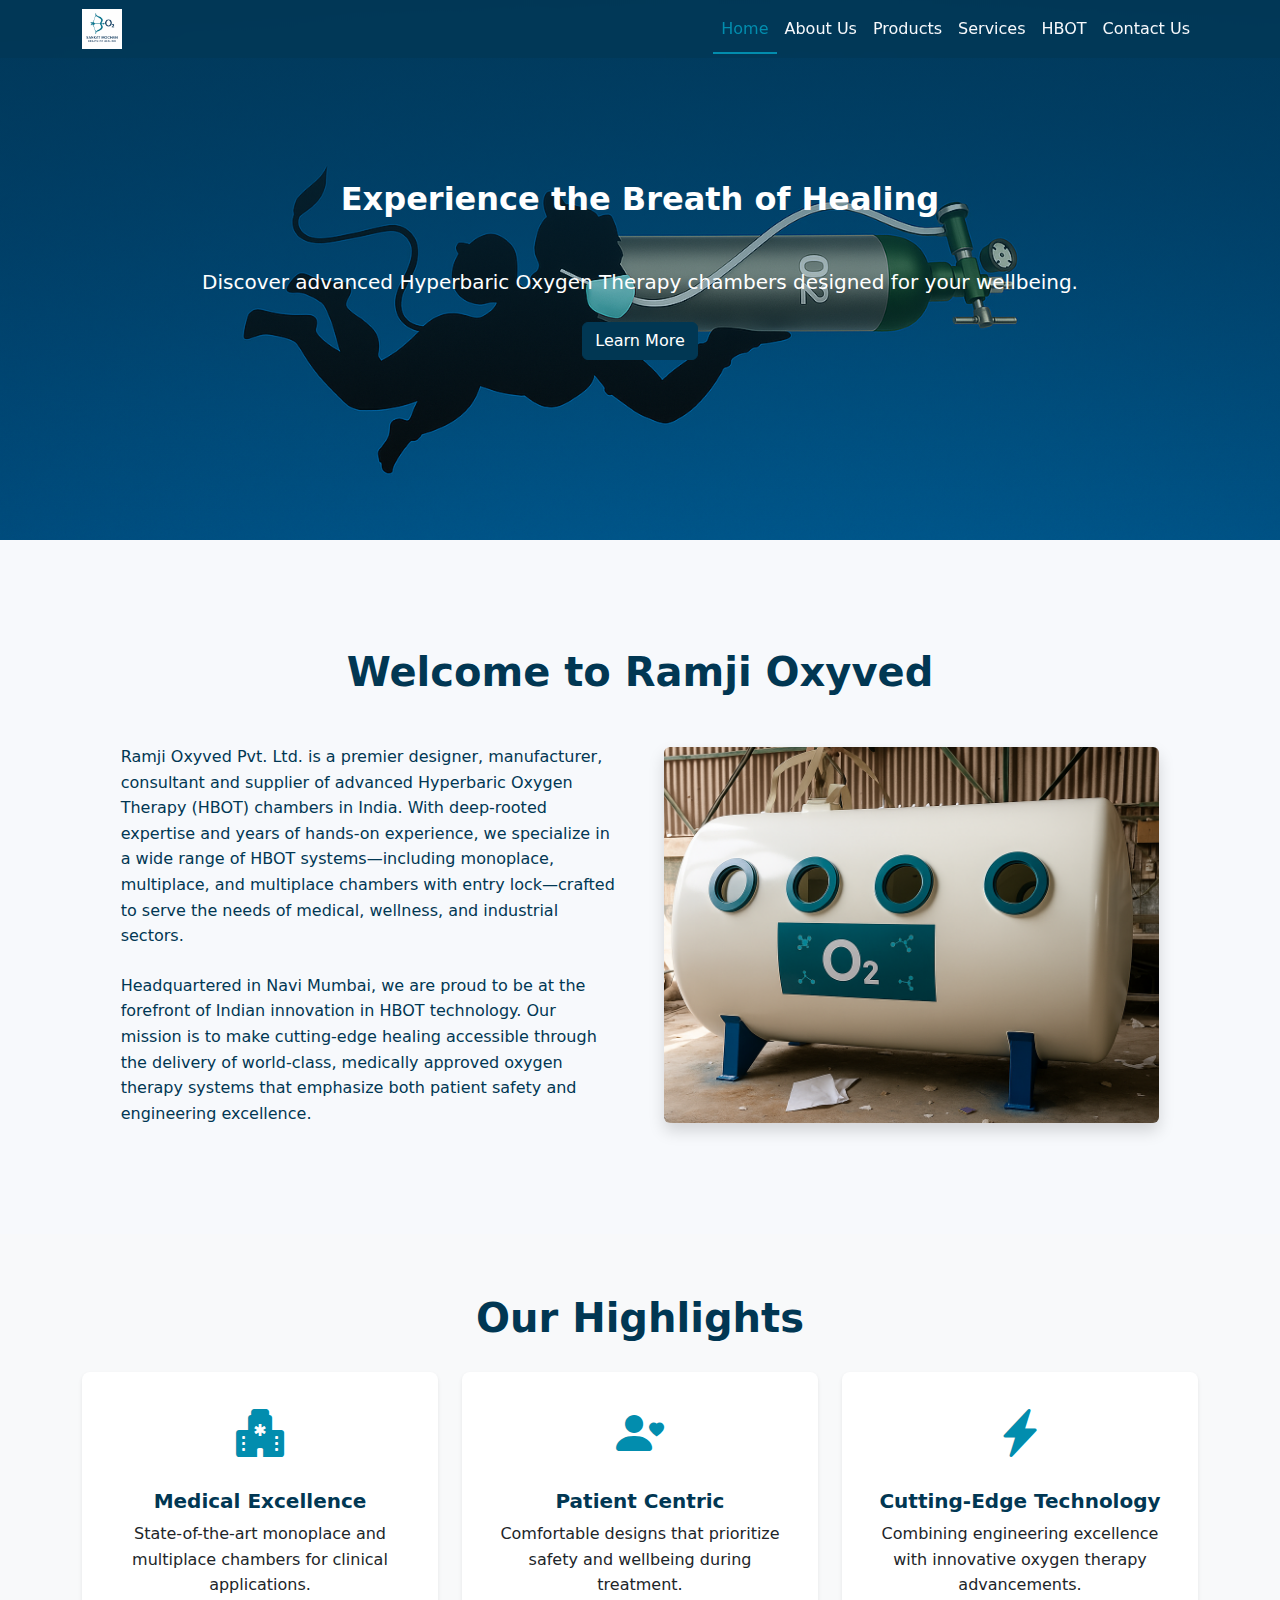
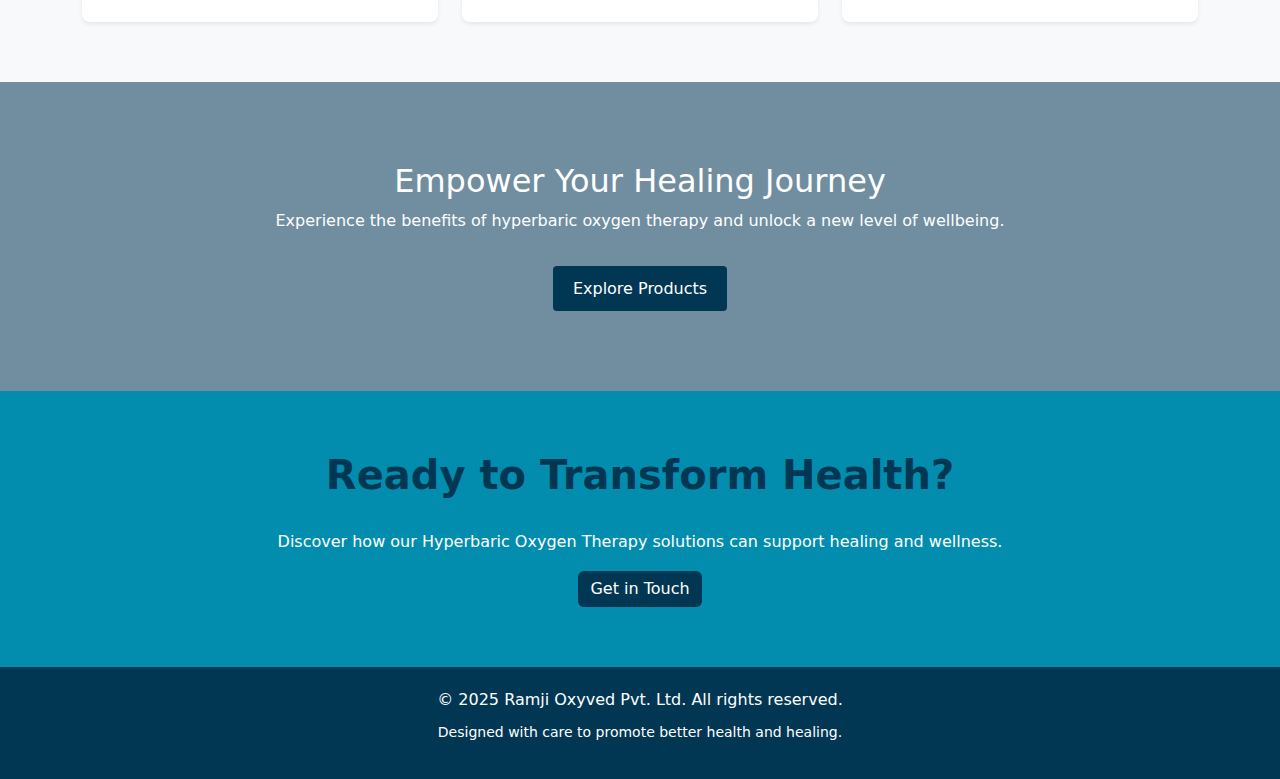
<file: index.html>
<!DOCTYPE html>
<html lang="en">
<head>
  <meta charset="UTF-8">
  <meta name="viewport" content="width=device-width, initial-scale=1.0">
  <meta name="description" content="Ramji Oxyved designs and supplies advanced Hyperbaric Oxygen Therapy chambers and solutions across India.">
  <meta http-equiv="X-UA-Compatible" content="IE=edge">
  <title>Ramji Oxyved | Home</title>
  <link rel="icon" type="image/png" href="images/logo.png">
  <!-- Bootstrap CSS -->
  <link href="https://cdn.jsdelivr.net/npm/bootstrap@5.3.2/dist/css/bootstrap.min.css" rel="stylesheet">
  <!-- Bootstrap Icons -->
  <link rel="stylesheet" href="https://cdn.jsdelivr.net/npm/bootstrap-icons@1.10.5/font/bootstrap-icons.css">
  <!-- Custom CSS -->
  <link rel="stylesheet" href="css/style.css">
</head>
<body>
  <!-- Navigation -->
  <nav class="navbar navbar-expand-lg navbar-dark navbar-custom fixed-top">
    <div class="container">
      <a class="navbar-brand" href="index.html">
        <img src="images/logo.png" alt="Ramji Oxyved Logo" width="1024" height="1024">
      </a>
      <button class="navbar-toggler" type="button" data-bs-toggle="collapse" data-bs-target="#navbarNav" aria-controls="navbarNav" aria-expanded="false" aria-label="Toggle navigation">
        <span class="navbar-toggler-icon"></span>
      </button>
      <div class="collapse navbar-collapse" id="navbarNav">
        <ul class="navbar-nav ms-auto">
          <li class="nav-item"><a class="nav-link active" aria-current="page" href="index.html">Home</a></li>
          <li class="nav-item"><a class="nav-link" href="about.html">About Us</a></li>
          <li class="nav-item"><a class="nav-link" href="products.html">Products</a></li>
          <li class="nav-item"><a class="nav-link" href="services.html">Services</a></li>
          <li class="nav-item"><a class="nav-link" href="hbot.html">HBOT</a></li>
          <li class="nav-item"><a class="nav-link" href="contact.php">Contact Us</a></li>
        </ul>
      </div>
    </div>
  </nav>

  <!-- Header Section -->
  <header class="page-banner" style="background-image:url('images/homepage_banner.png'); --banner-offset:0; --banner-height:60vh;">
    <div class="header-content">
      <h2 class="mb-5"><b>Experience the Breath of Healing</b></h2>
      <p>Discover advanced Hyperbaric Oxygen Therapy chambers designed for your wellbeing.</p>
      <a href="hbot.html" class="btn btn-primary">Learn More</a>
    </div>
  </header>

  <!-- About Section -->
  <section class="section" id="about">
    <div class="container-fluid py-5">
      <h2 class="section-title text-center mb-5">Welcome to Ramji Oxyved</h2>
      <div class="row justify-content-center align-items-center g-5">
        <div class="col-lg-5 d-flex flex-column justify-content-center h-100">
          <p class="mb-4">
            Ramji Oxyved Pvt. Ltd. is a premier designer, manufacturer, consultant and supplier of advanced Hyperbaric Oxygen Therapy (HBOT) chambers in India. With deep-rooted expertise and years of hands-on experience, we specialize in a wide range of HBOT systems—including monoplace, multiplace, and multiplace chambers with entry lock—crafted to serve the needs of medical, wellness, and industrial sectors.
          </p>
          <p class="mb-0">
            Headquartered in Navi Mumbai, we are proud to be at the forefront of Indian innovation in HBOT technology. Our mission is to make cutting-edge healing accessible through the delivery of world-class, medically approved oxygen therapy systems that emphasize both patient safety and engineering excellence.
          </p>
        </div>
        <div class="col-lg-5 d-flex justify-content-center align-items-center">
          <img src="images/product/product1.png" class="img-fluid rounded shadow" alt="HBOT chamber interior" style="max-width: 100%; height: auto;" width="1024" height="1024">
        </div>
      </div>
    </div>
  </section>

  <!-- Highlights Section -->
  <section class="section bg-light" id="highlights">
    <div class="container">
      <h2 class="section-title">Our Highlights</h2>
      <div class="row g-4">
        <div class="col-md-4">
          <div class="card card-custom h-100">
            <div class="card-body text-center">
              <i class="bi bi-hospital-fill" style="font-size: 3rem; color: var(--primary-color);"></i>
              <h5 class="mt-3">Medical Excellence</h5>
              <p class="mb-0">State-of-the-art monoplace and multiplace chambers for clinical applications.</p>
            </div>
          </div>
        </div>
        <div class="col-md-4">
          <div class="card card-custom h-100">
            <div class="card-body text-center">
              <i class="bi bi-person-heart" style="font-size: 3rem; color: var(--primary-color);"></i>
              <h5 class="mt-3">Patient Centric</h5>
              <p class="mb-0">Comfortable designs that prioritize safety and wellbeing during treatment.</p>
            </div>
          </div>
        </div>
        <div class="col-md-4">
          <div class="card card-custom h-100">
            <div class="card-body text-center">
              <i class="bi bi-lightning-charge-fill" style="font-size: 3rem; color: var(--primary-color);"></i>
              <h5 class="mt-3">Cutting-Edge Technology</h5>
              <p class="mb-0">Combining engineering excellence with innovative oxygen therapy advancements.</p>
            </div>
          </div>
        </div>
      </div>
    </div>
  </section>

  <!-- Parallax Callout Section -->
  <section class="parallax-section">
    <div class="parallax-content">
      <h2>Empower Your Healing Journey</h2>
      <p>Experience the benefits of hyperbaric oxygen therapy and unlock a new level of wellbeing.</p>
      <a href="products.html" class="button-theme mt-3">Explore Products</a>
    </div>
  </section>

  <!-- Call To Action Section -->
  <section class="cta-section text-center">
    <div class="container">
      <h2 class="section-title">Ready to Transform Health?</h2>
      <p>Discover how our Hyperbaric Oxygen Therapy solutions can support healing and wellness.</p>
      <a href="contact.php" class="btn btn-primary">Get in Touch</a>
    </div>
  </section>

  <!-- Footer -->
  <footer class="footer">
    <div class="container">
      <p class="mb-2">&copy; 2025 Ramji Oxyved Pvt. Ltd. All rights reserved.</p>
      <p class="small">Designed with care to promote better health and healing.</p>
    </div>
  </footer>

  <!-- Bootstrap JS -->
  <script src="https://cdn.jsdelivr.net/npm/bootstrap@5.3.2/dist/js/bootstrap.bundle.min.js"></script>
  <!-- Custom JS -->
  <script src="js/script.js"></script>
</body>
</html>
</file>
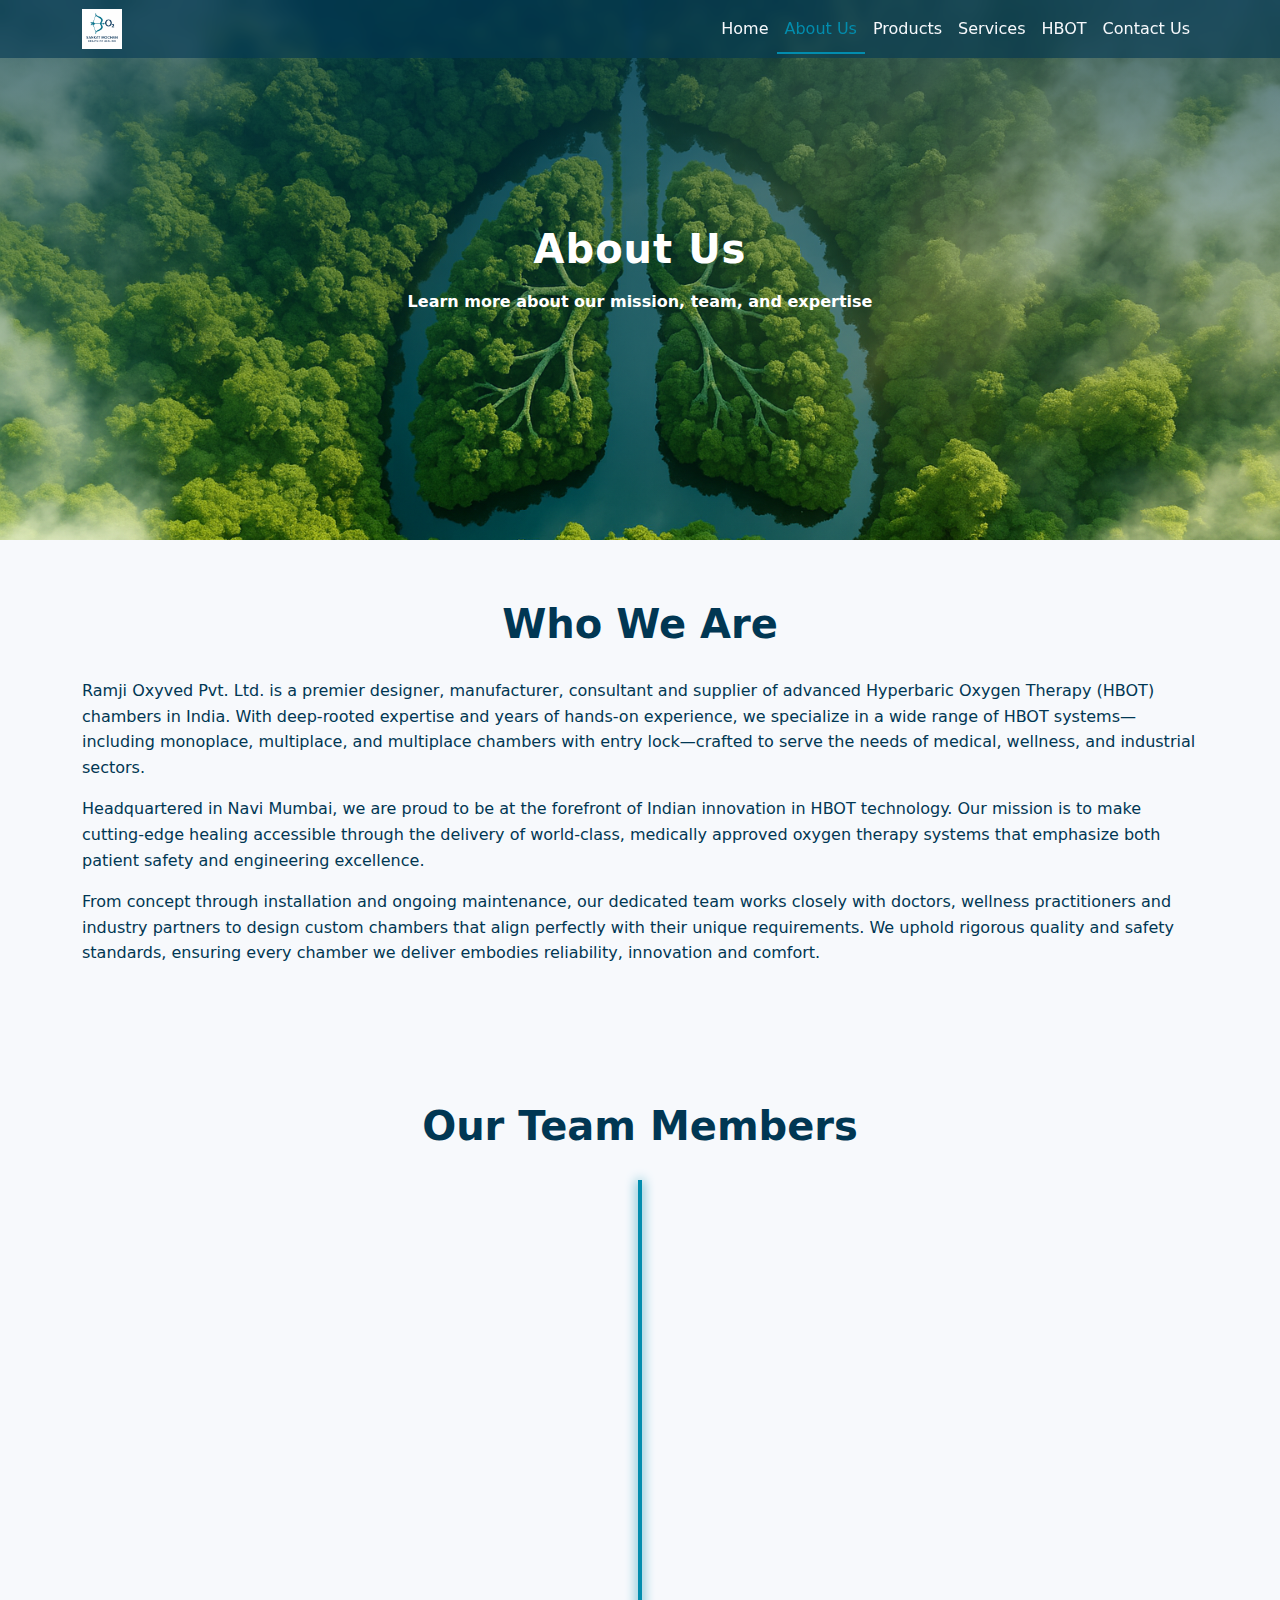
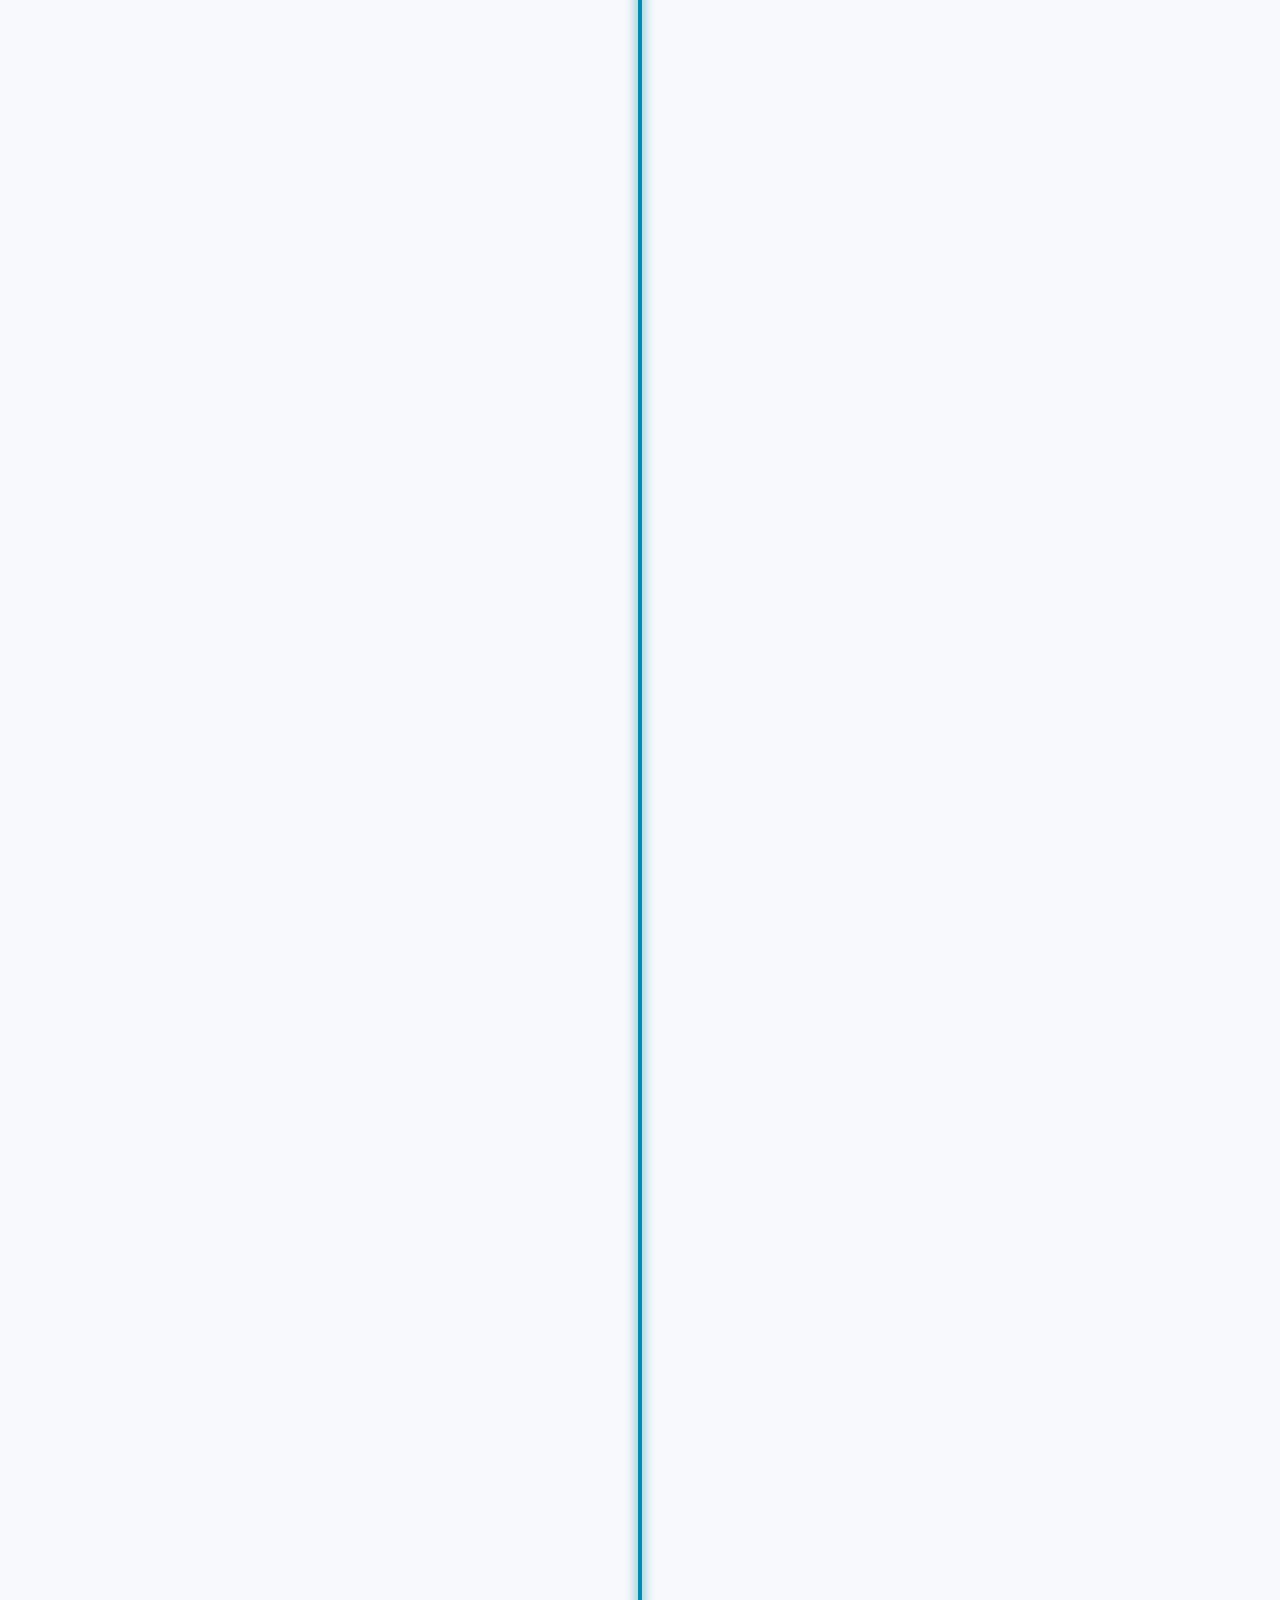
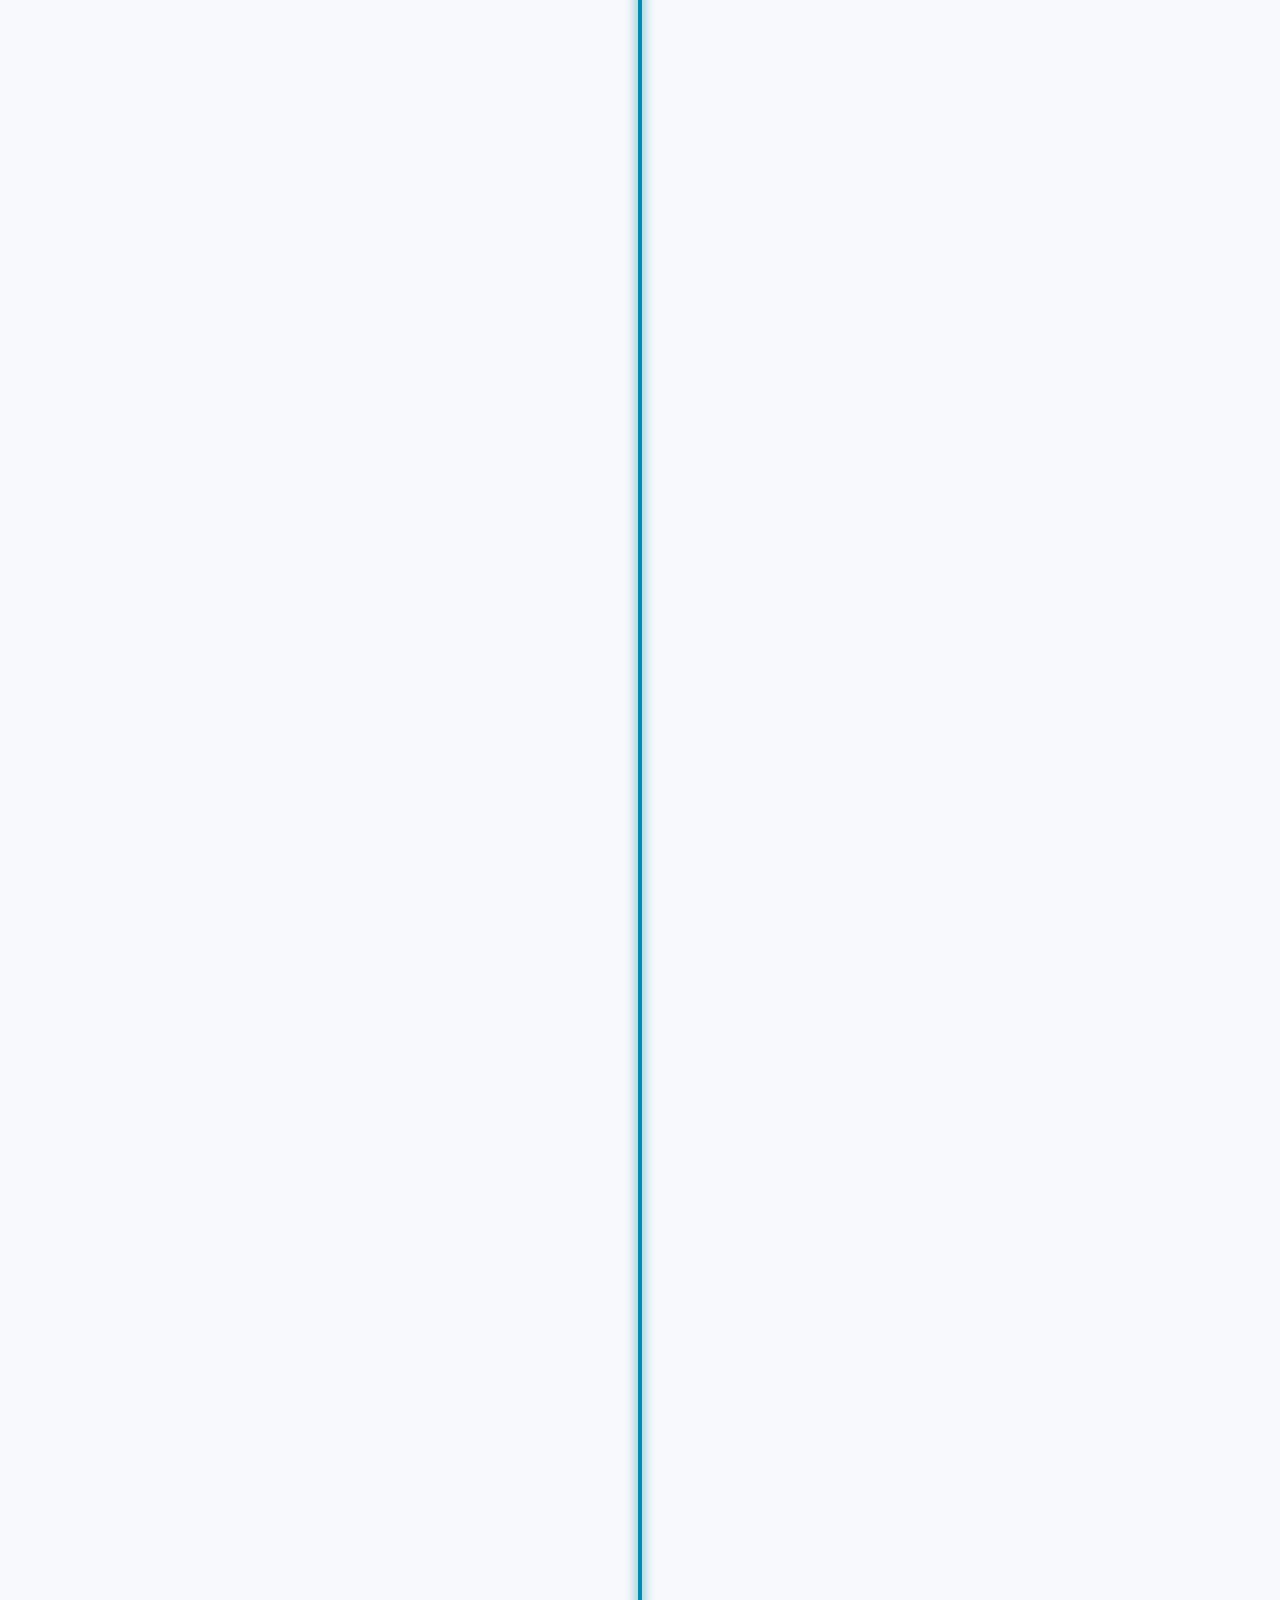
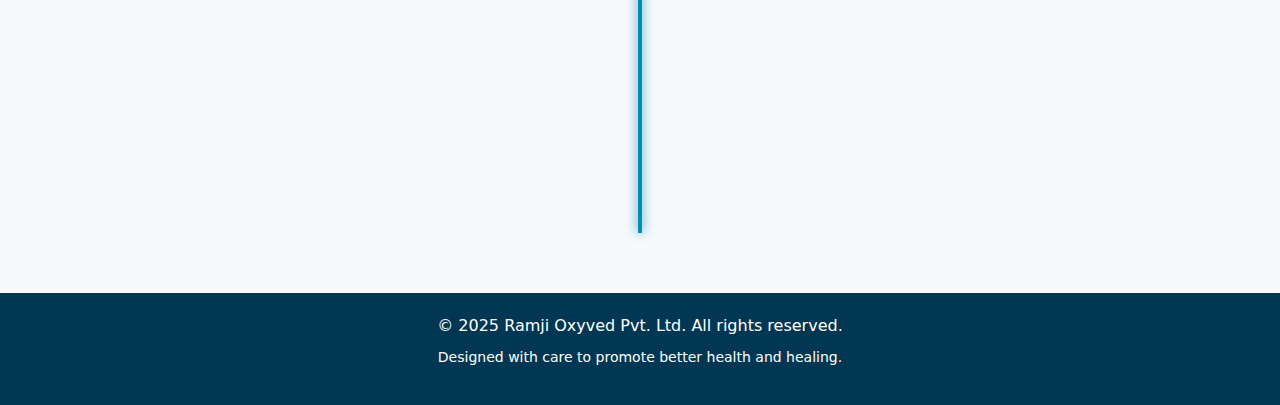
<file: about.html>
<!DOCTYPE html>
<html lang="en">
<head>
  <meta charset="UTF-8">
  <meta name="viewport" content="width=device-width, initial-scale=1.0">
  <meta name="description" content="Learn about Ramji Oxyved's mission, expertise, and the team delivering advanced Hyperbaric Oxygen Therapy chamber solutions in India.">
  <title>About Us | Ramji Oxyved</title>
  <link rel="icon" type="image/png" href="images/logo.png">
  <!-- Bootstrap CSS -->
  <link href="https://cdn.jsdelivr.net/npm/bootstrap@5.3.2/dist/css/bootstrap.min.css" rel="stylesheet">
  <!-- Bootstrap Icons -->
  <link rel="stylesheet" href="https://cdn.jsdelivr.net/npm/bootstrap-icons@1.10.5/font/bootstrap-icons.css">
  <!-- Custom CSS -->
  <link rel="stylesheet" href="css/style.css">
</head>
<body>
  <!-- Navigation -->
  <nav class="navbar navbar-expand-lg navbar-dark navbar-custom fixed-top">
    <div class="container">
      <a class="navbar-brand" href="index.html">
        <img src="images/logo.png" alt="Ramji Oxyved Logo" width="1024" height="1024">
      </a>
      <button class="navbar-toggler" type="button" data-bs-toggle="collapse" data-bs-target="#navbarNav" aria-controls="navbarNav" aria-expanded="false" aria-label="Toggle navigation">
        <span class="navbar-toggler-icon"></span>
      </button>
      <div class="collapse navbar-collapse" id="navbarNav">
        <ul class="navbar-nav ms-auto">
          <li class="nav-item"><a class="nav-link" href="index.html">Home</a></li>
          <li class="nav-item"><a class="nav-link active" aria-current="page" href="about.html">About Us</a></li>
          <li class="nav-item"><a class="nav-link" href="products.html">Products</a></li>
          <li class="nav-item"><a class="nav-link" href="services.html">Services</a></li>
          <li class="nav-item"><a class="nav-link" href="hbot.html">HBOT</a></li>
          <li class="nav-item"><a class="nav-link" href="contact.php">Contact Us</a></li>
        </ul>
      </div>
    </div>
  </nav>

  <!-- Page Header -->
  <section class="page-banner" style="background-image:url('images/about-banner.png'); --banner-height:60vh; --banner-offset:0;">
    <div class="header-content">
      <h1 class="fw-bold" style="font-size:2.5rem; letter-spacing:1px;">About Us</h1>
      <span class="fw-bold" style="font-size:1rem; margin-top:0.5rem;">Learn more about our mission, team, and expertise</span>
    </div>
  </section>


  <!-- About Content -->
  <section class="section" id="about-content">
    <div class="container">
      <div class="row">
        <div class="col-md-12">
          <h2 class="section-title">Who We Are</h2>
          <p>
            Ramji Oxyved Pvt. Ltd. is a premier designer, manufacturer, consultant and supplier of advanced Hyperbaric Oxygen Therapy (HBOT) chambers in India. With deep-rooted expertise and years of hands-on experience, we specialize in a wide range of HBOT systems—including monoplace, multiplace, and multiplace chambers with entry lock—crafted to serve the needs of medical, wellness, and industrial sectors.
          </p>
          <p>
            Headquartered in Navi Mumbai, we are proud to be at the forefront of Indian innovation in HBOT technology. Our mission is to make cutting-edge healing accessible through the delivery of world-class, medically approved oxygen therapy systems that emphasize both patient safety and engineering excellence.
          </p>
          <p>
            From concept through installation and ongoing maintenance, our dedicated team works closely with doctors, wellness practitioners and industry partners to design custom chambers that align perfectly with their unique requirements. We uphold rigorous quality and safety standards, ensuring every chamber we deliver embodies reliability, innovation and comfort.
          </p>
        </div>
      </div>
    </div>
  </section>

  <!-- Team Section -->
  <section class="section" id="team">
    <div class="container">
      <h2 class="section-title">Our Team Members</h2>
      <div class="timeline">
        <div class="timeline-item">
          <div class="timeline-card">
            <div class="w-100 d-flex justify-content-center">
              <img src="images/ram_suhag.png" alt="Mr. Ram Suhag" width="140" height="140">
            </div>
            <div class="pt-2 pb-1 px-2 text-center">
              <h5 class="fw-bold mb-1" style="color:var(--secondary-color);">Mr. Ram Suhag</h5>
          <div class="mb-1"><span class="badge px-2 py-1" style="background: linear-gradient(90deg, #028dae 60%, #013753 100%); color: #fff; font-weight: 600; font-size: 0.85rem; border-radius: 14px; box-shadow: 0 2px 8px rgba(2,141,174,0.10); letter-spacing: 0.5px;">CEO</span></div>
              <small class="text-muted d-block mb-2" style="font-size:0.95rem;">(Rtd. Indian Navy, Exp – 35 years)</small>
              <p class="small mb-0" style="background:rgba(2,141,174,0.07); border-radius:6px; padding:0.5rem; color:#013753;">With 35 years of distinguished service in the Indian Navy as a Deep-Sea Diver Instructor, he brings deep expertise in operating and managing deep diving chambers and medical-grade HBOT systems. He is responsible for project execution, strategic planning, and effective communication with stakeholders. His vision is to revolutionize healthcare by advancing the use of HBOT technology.</p>
            </div>
          </div>
        </div>
        <div class="timeline-item">
          <div class="timeline-card">
            <div class="w-100 d-flex justify-content-center">
              <img src="images/mukesh_gupta.png" alt="Mr. Mukesh Gupta" width="140" height="140">
            </div>
            <div class="pt-2 pb-1 px-2 text-center">
              <h5 class="fw-bold mb-1" style="color:var(--secondary-color);">Mr. Mukesh Gupta</h5>
        <div class="mb-1"><span class="badge px-2 py-1" style="background: linear-gradient(90deg, #028dae 60%, #013753 100%); color: #fff; font-weight: 600; font-size: 0.85rem; border-radius: 14px; box-shadow: 0 2px 8px rgba(2,141,174,0.10); letter-spacing: 0.5px;">Managing Director</span></div>
              <small class="text-muted d-block mb-2" style="font-size:0.95rem;">(Manufacturers Association, Ex-Counsellors of MSMED ACT, Exp – 45 years)</small>
              <p class="small mb-0" style="background:rgba(2,141,174,0.07); border-radius:6px; padding:0.5rem; color:#013753;">He has 45 years of experience. He leads the manufacturing of HBOT chambers, overseeing fabrication, assembly, and quality control to ensure each unit meets medical-grade standards.</p>
            </div>
          </div>
        </div>
        <div class="timeline-item">
          <div class="timeline-card">
            <div class="w-100 d-flex justify-content-center">
              <img src="images/jk_pathak.png" alt="Wg Cdr J K Pathak (Retd)" width="140" height="140">
            </div>
            <div class="pt-2 pb-1 px-2 text-center">
              <h5 class="fw-bold mb-1" style="color:var(--secondary-color);">Wg Cdr J K Pathak (Retd)</h5>
        <div class="mb-1"><span class="badge px-2 py-1" style="background: linear-gradient(90deg, #028dae 60%, #013753 100%); color: #fff; font-weight: 600; font-size: 0.85rem; border-radius: 14px; box-shadow: 0 2px 8px rgba(2,141,174,0.10); letter-spacing: 0.5px;">Director – Marketing</span></div>
              <small class="text-muted d-block mb-2" style="font-size:0.95rem;">(Exp-30 years)</small>
              <p class="small mb-0" style="background:rgba(2,141,174,0.07); border-radius:6px; padding:0.5rem; color:#013753;">He has 30 years of experience in Air operations and corporate affairs. He looks after business development, marketing and sales.</p>
            </div>
          </div>
        </div>
        <div class="timeline-item">
          <div class="timeline-card">
            <div class="w-100 d-flex justify-content-center">
              <img src="images/vandana_suhag.png" alt="Ms. Vandana Suhag" width="140" height="140">
            </div>
            <div class="pt-2 pb-1 px-2 text-center">
              <h5 class="fw-bold mb-1" style="color:var(--secondary-color);">Ms. Vandana Suhag</h5>
        <div class="mb-1"><span class="badge bg-primary" style="background: linear-gradient(90deg, #028dae 60%, #013753 100%); color: #fff; font-weight: 600; font-size: 0.85rem; border-radius: 14px; box-shadow: 0 2px 8px rgba(2,141,174,0.10); letter-spacing: 0.5px;">Director</span></div>
              <small class="text-muted d-block mb-2" style="font-size:0.95rem;">(Administrator, Exp-10 years)</small>
              <p class="small mb-0" style="background:rgba(2,141,174,0.07); border-radius:6px; padding:0.5rem; color:#013753;">She has 10 years of experience in administration, managing documentation, compliance, and internal coordination. She ensures smooth daily operations and efficient workflow across departments. Her expertise supports seamless organizational functioning and regulatory alignment.</p>
            </div>
          </div>
        </div>
        <div class="timeline-item">
          <div class="timeline-card">
            <div class="w-100 d-flex justify-content-center">
              <img src="images/hitesh_gupta.png" alt="Mr. Hitesh Gupta" width="140" height="140">
            </div>
            <div class="pt-2 pb-1 px-2 text-center">
              <h5 class="fw-bold mb-1" style="color:var(--secondary-color);">Mr. Hitesh Gupta</h5>
        <div class="mb-1"><span class="badge px-2 py-1" style="background: linear-gradient(90deg, #028dae 60%, #013753 100%); color: #fff; font-weight: 600; font-size: 0.85rem; border-radius: 14px; box-shadow: 0 2px 8px rgba(2,141,174,0.10); letter-spacing: 0.5px;">Director</span></div>
              <small class="text-muted d-block mb-2" style="font-size:0.95rem;">(Exp-10 years)</small>
              <p class="small mb-0" style="background:rgba(2,141,174,0.07); border-radius:6px; padding:0.5rem; color:#013753;">He has 10 years of experience and oversees day-to-day operations, internal coordination, and administrative processes to ensure smooth and efficient functioning across all departments.</p>
            </div>
          </div>
        </div>
        <div class="timeline-item">
          <div class="timeline-card">
            <div class="w-100 d-flex justify-content-center">
              <img src="images/ram_prakash.png" alt="Mr. Ram Prakash" width="140" height="140">
            </div>
            <div class="pt-2 pb-1 px-2 text-center">
              <h5 class="fw-bold mb-1" style="color:var(--secondary-color);">Mr. Ram Prakash</h5>
        <div class="mb-1"><span class="badge bg-primary" style="background: linear-gradient(90deg, #028dae 60%, #013753 100%); color: #fff; font-weight: 600; font-size: 0.85rem; border-radius: 14px; box-shadow: 0 2px 8px rgba(2,141,174,0.10); letter-spacing: 0.5px;">Technical Director</span></div>
              <small class="text-muted d-block mb-2" style="font-size:0.95rem;">(Exp-12 years)</small>
              <p class="small mb-0" style="background:rgba(2,141,174,0.07); border-radius:6px; padding:0.5rem; color:#013753;">He brings over 12 years of experience and leads the technical operations, innovation initiatives, and system design of our HBOT chambers—ensuring that every unit meets the highest standards of engineering precision, safety, and industry compliance.</p>
            </div>
          </div>
        </div>
        <div class="timeline-item">
          <div class="timeline-card">
            <div class="w-100 d-flex justify-content-center">
              <img src="images/nitesh_gupta.png" alt="Mr. Nitesh Gupta" width="140" height="140">
            </div>
            <div class="pt-2 pb-1 px-2 text-center">
              <h5 class="fw-bold mb-1" style="color:var(--secondary-color);">Mr. Nitesh Gupta</h5>
        <div class="mb-1"><span class="badge px-2 py-1" style="background: linear-gradient(90deg, #028dae 60%, #013753 100%); color: #fff; font-weight: 600; font-size: 0.85rem; border-radius: 14px; box-shadow: 0 2px 8px rgba(2,141,174,0.10); letter-spacing: 0.5px;">Technical Director</span></div>
              <small class="text-muted d-block mb-2" style="font-size:0.95rem;">(Exp-12 years)</small>
              <p class="small mb-0" style="background:rgba(2,141,174,0.07); border-radius:6px; padding:0.5rem; color:#013753;">He has 12 years of experience in engineering and technical operations. As Technical Director, he oversees projects and ensures all documentation is accurate and compliant. This ensures smooth operations and adherence to industry standards.</p>
            </div>
          </div>
        </div>
        <div class="timeline-item">
          <div class="timeline-card">
            <div class="w-100 d-flex justify-content-center">
              <img src="images/supriya_suhag.png" alt="Mrs. Supriya Suhag" width="140" height="140">
            </div>
            <div class="pt-2 pb-1 px-2 text-center">
              <h5 class="fw-bold mb-1" style="color:var(--secondary-color);">Mrs. Supriya Suhag</h5>
        <div class="mb-1"><span class="badge px-2 py-1" style="background: linear-gradient(90deg, #028dae 60%, #013753 100%); color: #fff; font-weight: 600; font-size: 0.85rem; border-radius: 14px; box-shadow: 0 2px 8px rgba(2,141,174,0.10); letter-spacing: 0.5px;">Business Promoter</span></div>
              <small class="text-muted d-block mb-2" style="font-size:0.95rem;">(Exp-8 years)</small>
              <p class="small mb-0" style="background:rgba(2,141,174,0.07); border-radius:6px; padding:0.5rem; color:#013753;">She has 8 years of experience in marketing and finance, including international exposure. She actively promotes business growth through strategic planning, global client engagement, and financial insight.</p>
            </div>
          </div>
        </div>
      </div>
    </div>
  </section>

  <!-- Footer -->
  <footer class="footer">
    <div class="container">
      <p class="mb-2">&copy; 2025 Ramji Oxyved Pvt. Ltd. All rights reserved.</p>
      <p class="small">Designed with care to promote better health and healing.</p>
    </div>
  </footer>

  <!-- Bootstrap JS -->
  <script src="https://cdn.jsdelivr.net/npm/bootstrap@5.3.2/dist/js/bootstrap.bundle.min.js"></script>
  <!-- Custom JS -->
  <script src="js/script.js"></script>
</body>
</html>
</file>
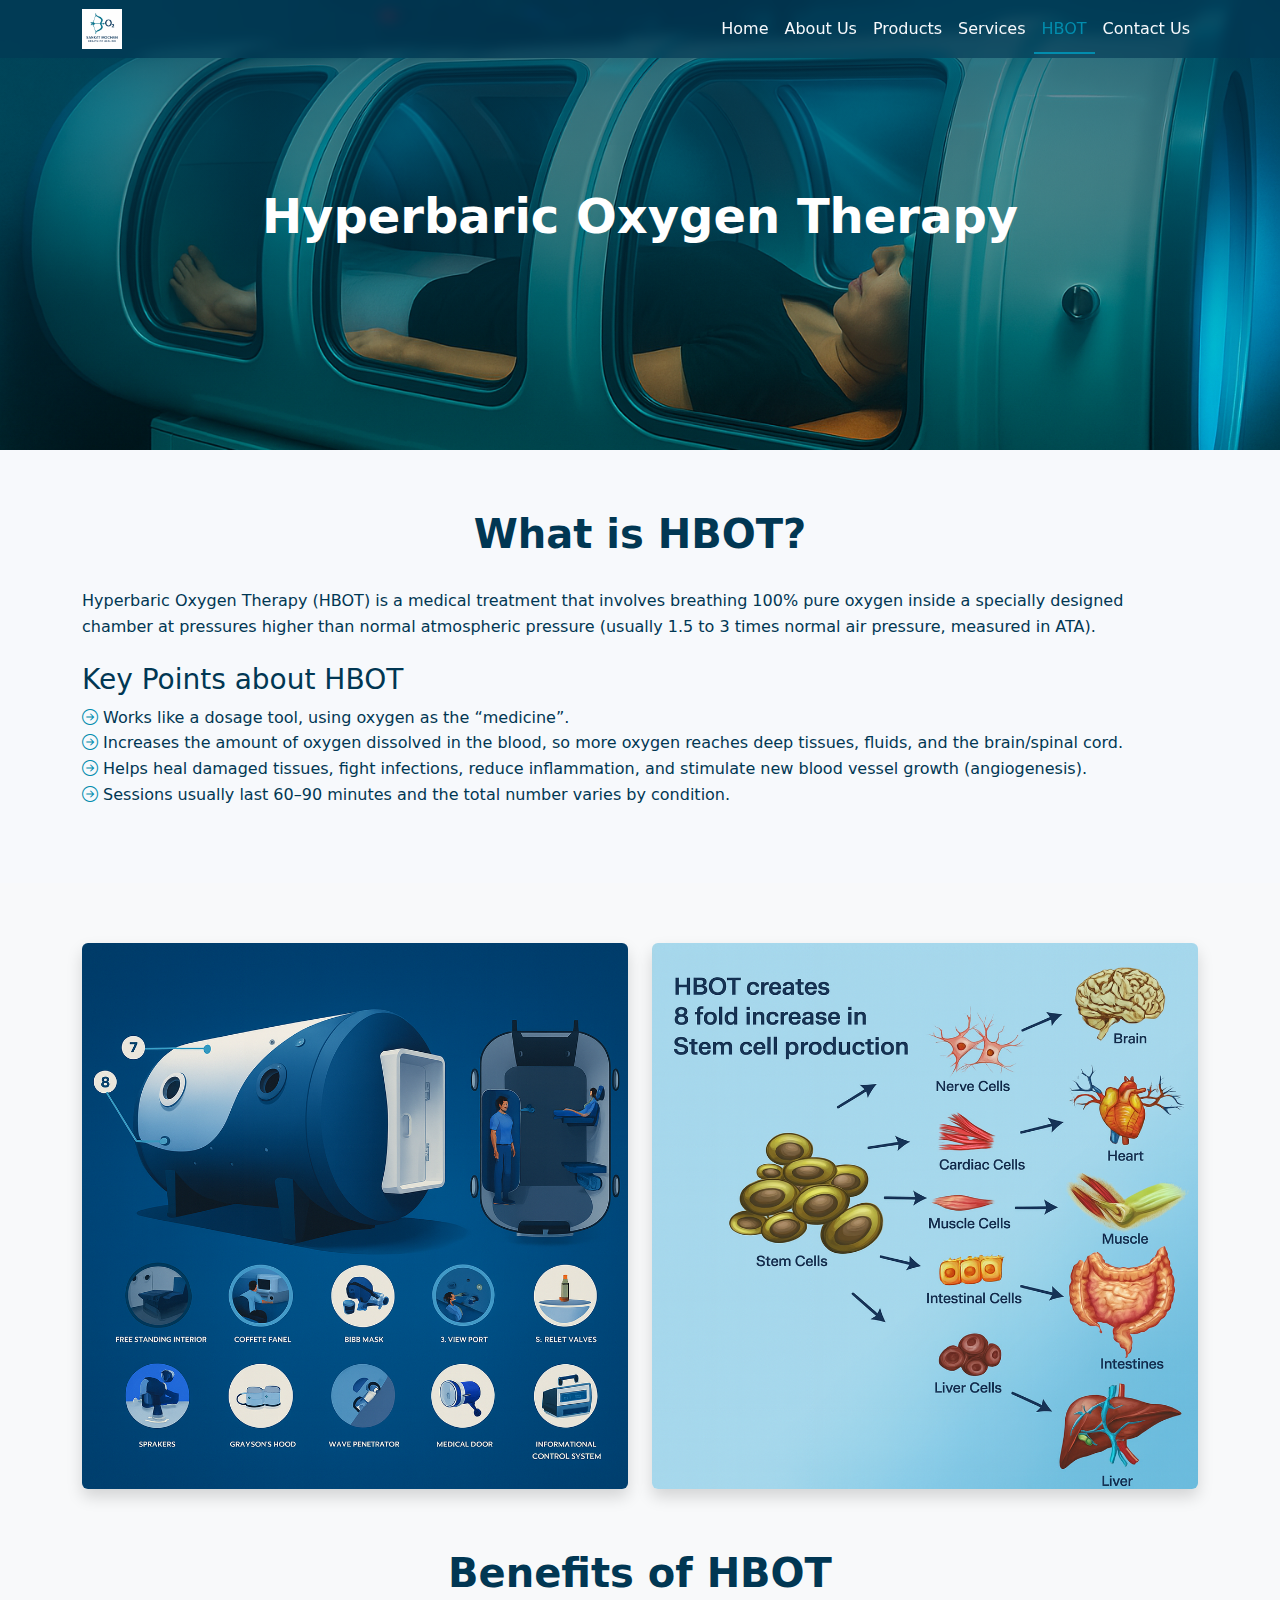
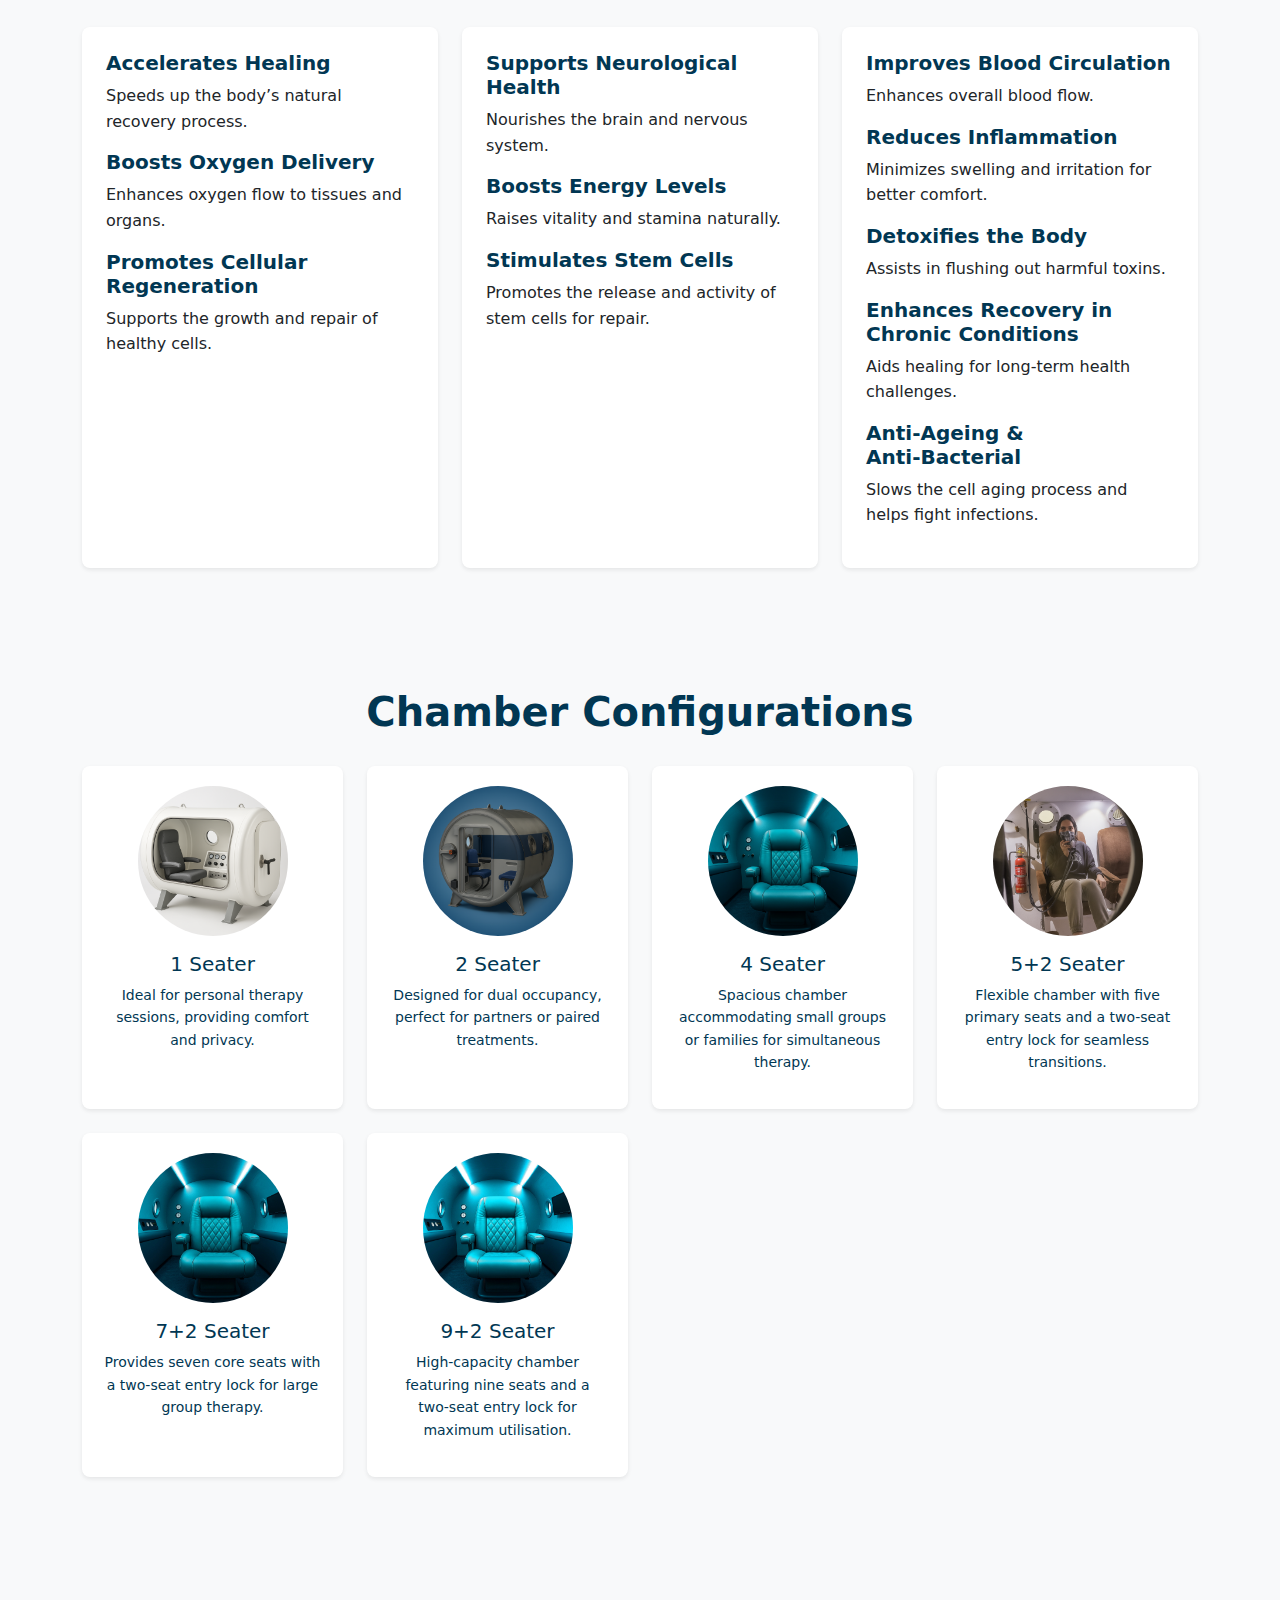
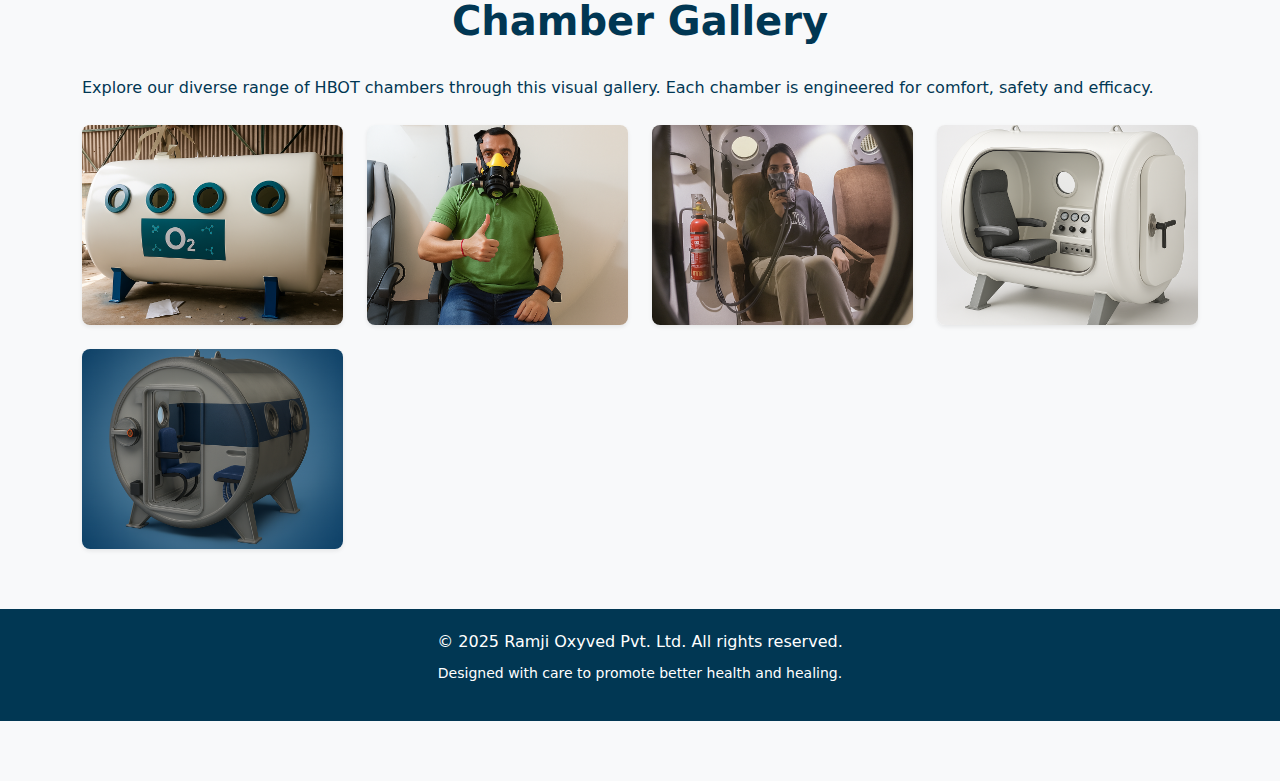
<file: hbot.html>
<!DOCTYPE html>
<html lang="en">
<head>
  <meta charset="UTF-8">
  <meta name="viewport" content="width=device-width, initial-scale=1.0">
  <meta name="description" content="Discover the benefits and applications of Hyperbaric Oxygen Therapy and how Ramji Oxyved's chambers deliver optimized treatment outcomes.">
  <title>HBOT Therapy | Ramji Oxyved</title>
  <link rel="icon" type="image/png" href="images/logo.png">
  <!-- Bootstrap CSS -->
  <link href="https://cdn.jsdelivr.net/npm/bootstrap@5.3.2/dist/css/bootstrap.min.css" rel="stylesheet">
  <!-- Bootstrap Icons -->
  <link rel="stylesheet" href="https://cdn.jsdelivr.net/npm/bootstrap-icons@1.10.5/font/bootstrap-icons.css">
  <!-- Custom CSS -->
  <link rel="stylesheet" href="css/style.css">
</head>
<body>
  <!-- Navigation -->
  <nav class="navbar navbar-expand-lg navbar-dark navbar-custom fixed-top">
    <div class="container">
      <a class="navbar-brand" href="index.html">
        <img src="images/logo.png" alt="Ramji Oxyved Logo" width="1024" height="1024">
      </a>
      <button class="navbar-toggler" type="button" data-bs-toggle="collapse" data-bs-target="#navbarNav" aria-controls="navbarNav" aria-expanded="false" aria-label="Toggle navigation">
        <span class="navbar-toggler-icon"></span>
      </button>
      <div class="collapse navbar-collapse" id="navbarNav">
        <ul class="navbar-nav ms-auto">
          <li class="nav-item"><a class="nav-link" href="index.html">Home</a></li>
          <li class="nav-item"><a class="nav-link" href="about.html">About Us</a></li>
          <li class="nav-item"><a class="nav-link" href="products.html">Products</a></li>
          <li class="nav-item"><a class="nav-link" href="services.html">Services</a></li>
          <li class="nav-item"><a class="nav-link active" aria-current="page" href="hbot.html">HBOT</a></li>
          <li class="nav-item"><a class="nav-link" href="contact.php">Contact Us</a></li>
        </ul>
      </div>
    </div>
  </nav>

  <!-- Page Header -->
  <section class="page-banner" style="background-image:url('images/hbot_banner.png'); --banner-height:50vh; --banner-offset:0;">
    <div class="header-content">
      <h1 class="display-6">Hyperbaric Oxygen Therapy</h1>
    </div>
  </section>

  <!-- HBOT Intro -->
  <section class="section">
    <div class="container">
      <h2 class="section-title">What is HBOT?</h2>
      <p>
        Hyperbaric Oxygen Therapy (HBOT) is a medical treatment that involves breathing 100% pure oxygen inside a specially designed chamber at pressures higher than normal atmospheric pressure (usually 1.5 to 3 times normal air pressure, measured in ATA).
      </p>
      <h3 class="mt-4" style="color: var(--secondary-color);">Key Points about HBOT</h3>
      <ul class="list-unstyled">
        <li><i class="bi bi-arrow-right-circle" style="color: var(--primary-color);"></i> Works like a dosage tool, using oxygen as the “medicine”.</li>
        <li><i class="bi bi-arrow-right-circle" style="color: var(--primary-color);"></i> Increases the amount of oxygen dissolved in the blood, so more oxygen reaches deep tissues, fluids, and the brain/spinal cord.</li>
        <li><i class="bi bi-arrow-right-circle" style="color: var(--primary-color);"></i> Helps heal damaged tissues, fight infections, reduce inflammation, and stimulate new blood vessel growth (angiogenesis).</li>
        <li><i class="bi bi-arrow-right-circle" style="color: var(--primary-color);"></i> Sessions usually last 60–90 minutes and the total number varies by condition.</li>
      </ul>
    </div>
  </section>
  <section class="section bg-light">
    <div class="container">
      <div class="row">
      <div class="col-md-6 col-lg-6">
      <img src="images/hbot_function.png" class="img-fluid rounded shadow" alt="HBOT chamber interior" style="max-width: 100%; height: auto;" width="1024" height="1024">
     </div>
     <div class="col-md-6 col-lg-6">
      <img src="images/hbot_function1.png" class="img-fluid rounded shadow" alt="HBOT chamber interior" style="max-width: 100%; height: auto;" width="1024" height="1024">
     </div>
     </div>
    </div>
  <!-- HBOT Benefits -->
  <section class="section bg-light">
    <div class="container">
      <h2 class="section-title">Benefits of HBOT</h2>
      <div class="row g-4">
        <div class="col-md-4">
          <div class="card card-custom h-100">
            <div class="card-body">
              <h5>Accelerates Healing</h5>
              <p>Speeds up the body’s natural recovery process.</p>
              <h5>Boosts Oxygen Delivery</h5>
              <p>Enhances oxygen flow to tissues and organs.</p>
              <h5>Promotes Cellular Regeneration</h5>
              <p>Supports the growth and repair of healthy cells.</p>
            </div>
          </div>
        </div>
        <div class="col-md-4">
          <div class="card card-custom h-100">
            <div class="card-body">
              <h5>Supports Neurological Health</h5>
              <p>Nourishes the brain and nervous system.</p>
              <h5>Boosts Energy Levels</h5>
              <p>Raises vitality and stamina naturally.</p>
              <h5>Stimulates Stem Cells</h5>
              <p>Promotes the release and activity of stem cells for repair.</p>
            </div>
          </div>
        </div>
        <div class="col-md-4">
          <div class="card card-custom h-100">
            <div class="card-body">
              <h5>Improves Blood Circulation</h5>
              <p>Enhances overall blood flow.</p>
              <h5>Reduces Inflammation</h5>
              <p>Minimizes swelling and irritation for better comfort.</p>
              <h5>Detoxifies the Body</h5>
              <p>Assists in flushing out harmful toxins.</p>
              <h5>Enhances Recovery in Chronic Conditions</h5>
              <p>Aids healing for long-term health challenges.</p>
              <h5>Anti‑Ageing & Anti‑Bacterial</h5>
              <p>Slows the cell aging process and helps fight infections.</p>
            </div>
          </div>
        </div>
      </div>
    </div>
  </section>

  <!-- Chamber Configurations Section -->
  <section class="section">
    <div class="container">
      <h2 class="section-title">Chamber Configurations</h2>
      <div class="row g-4">
        <!-- 1 Seater -->
        <div class="col-sm-6 col-md-4 col-lg-3">
          <div class="circle-card h-100">
            <img src="images/product/product0.png" alt="1 seater chamber" width="1024" height="1024">
            <h5>1&nbsp;Seater</h5>
            <p class="small">Ideal for personal therapy sessions, providing comfort and privacy.</p>
          </div>
        </div>
        <!-- 2 Seater -->
        <div class="col-sm-6 col-md-4 col-lg-3">
          <div class="circle-card h-100">
            <img src="images/product/product6.png" alt="2 seater chamber" width="1024" height="1024">
            <h5>2&nbsp;Seater</h5>
            <p class="small">Designed for dual occupancy, perfect for partners or paired treatments.</p>
          </div>
        </div>
        <!-- 4 Seater -->
        <div class="col-sm-6 col-md-4 col-lg-3">
          <div class="circle-card h-100">
            <img src="images/seater4.jpg" alt="4 seater chamber" width="1536" height="1024">
            <h5>4&nbsp;Seater</h5>
            <p class="small">Spacious chamber accommodating small groups or families for simultaneous therapy.</p>
          </div>
        </div>
        <!-- 5+2 Seater -->
        <div class="col-sm-6 col-md-4 col-lg-3">
          <div class="circle-card h-100">
            <img src="images/product/product3.png" alt="5 plus 2 seater chamber" width="1024" height="1024">
            <h5>5+2&nbsp;Seater</h5>
            <p class="small">Flexible chamber with five primary seats and a two‑seat entry lock for seamless transitions.</p>
          </div>
        </div>
        <!-- 7+2 Seater -->
        <div class="col-sm-6 col-md-4 col-lg-3">
          <div class="circle-card h-100">
            <img src="images/seater7plus2.jpg" alt="7 plus 2 seater chamber" width="1536" height="1024">
            <h5>7+2&nbsp;Seater</h5>
            <p class="small">Provides seven core seats with a two‑seat entry lock for large group therapy.</p>
          </div>
        </div>
        <!-- 9+2 Seater -->
        <div class="col-sm-6 col-md-4 col-lg-3">
          <div class="circle-card h-100">
            <img src="images/seater9plus2.jpg" alt="9 plus 2 seater chamber" width="1536" height="1024">
            <h5>9+2&nbsp;Seater</h5>
            <p class="small">High‑capacity chamber featuring nine seats and a two‑seat entry lock for maximum utilisation.</p>
          </div>
        </div>
      </div>
    </div>
  </section>

  <!-- Chamber Gallery Section -->
  <section class="section bg-light">
    <div class="container">
      <h2 class="section-title">Chamber Gallery</h2>
      <p class="mb-4">Explore our diverse range of HBOT chambers through this visual gallery. Each chamber is engineered for comfort, safety and efficacy.</p>
      <div class="row g-4">
        <div class="col-6 col-md-4 col-lg-3">
          <div class="gallery-card">
            <img src="images/product/product1.png" class="img-fluid" alt="HBOT chamber interior 1" width="1024" height="1024">
          </div>
        </div>
        <div class="col-6 col-md-4 col-lg-3">
          <div class="gallery-card">
            <img src="images/product/product2.png" class="img-fluid" alt="HBOT chamber interior 2" width="1024" height="1024">
          </div>
        </div>
        <div class="col-6 col-md-4 col-lg-3">
          <div class="gallery-card">
            <img src="images/product/product3.png" class="img-fluid" alt="HBOT chamber interior 3" width="1024" height="1024">
          </div>
        </div>
        <div class="col-6 col-md-4 col-lg-3">
          <div class="gallery-card">
            <img src="images/product/product0.png" class="img-fluid" alt="HBOT chamber interior 4" width="1024" height="1024">
          </div>
        </div>
        <div class="col-6 col-md-4 col-lg-3">
          <div class="gallery-card">
            <img src="images/product/product6.png" class="img-fluid" alt="HBOT chamber interior 5" width="1024" height="1024">
          </div>
        </div>
      </div>
    </div>
  </section>

  <!-- Footer -->
  <footer class="footer">
    <div class="container">
      <p class="mb-2">&copy; 2025 Ramji Oxyved Pvt. Ltd. All rights reserved.</p>
      <p class="small">Designed with care to promote better health and healing.</p>
    </div>
  </footer>

  <!-- Bootstrap JS -->
  <script src="https://cdn.jsdelivr.net/npm/bootstrap@5.3.2/dist/js/bootstrap.bundle.min.js"></script>
  <!-- Custom JS -->
  <script src="js/script.js"></script>
</body>
</html>
</file>
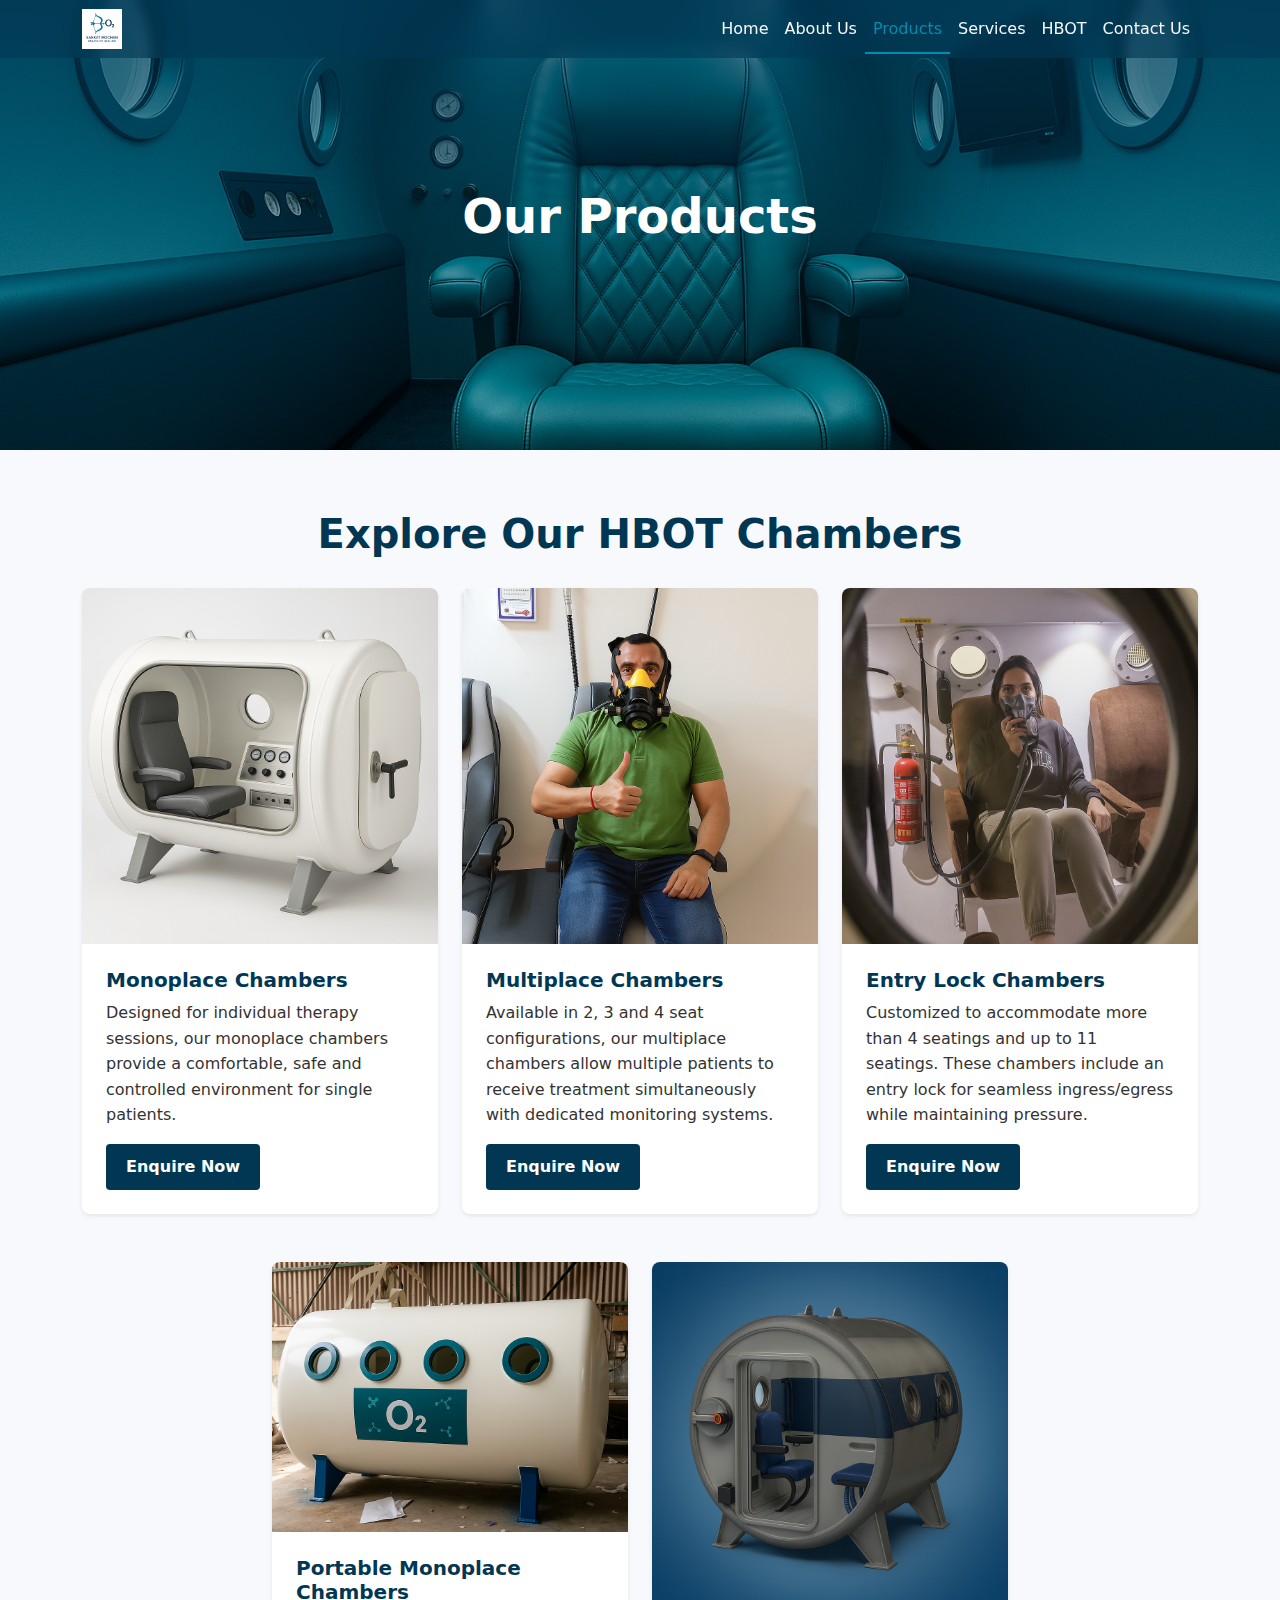
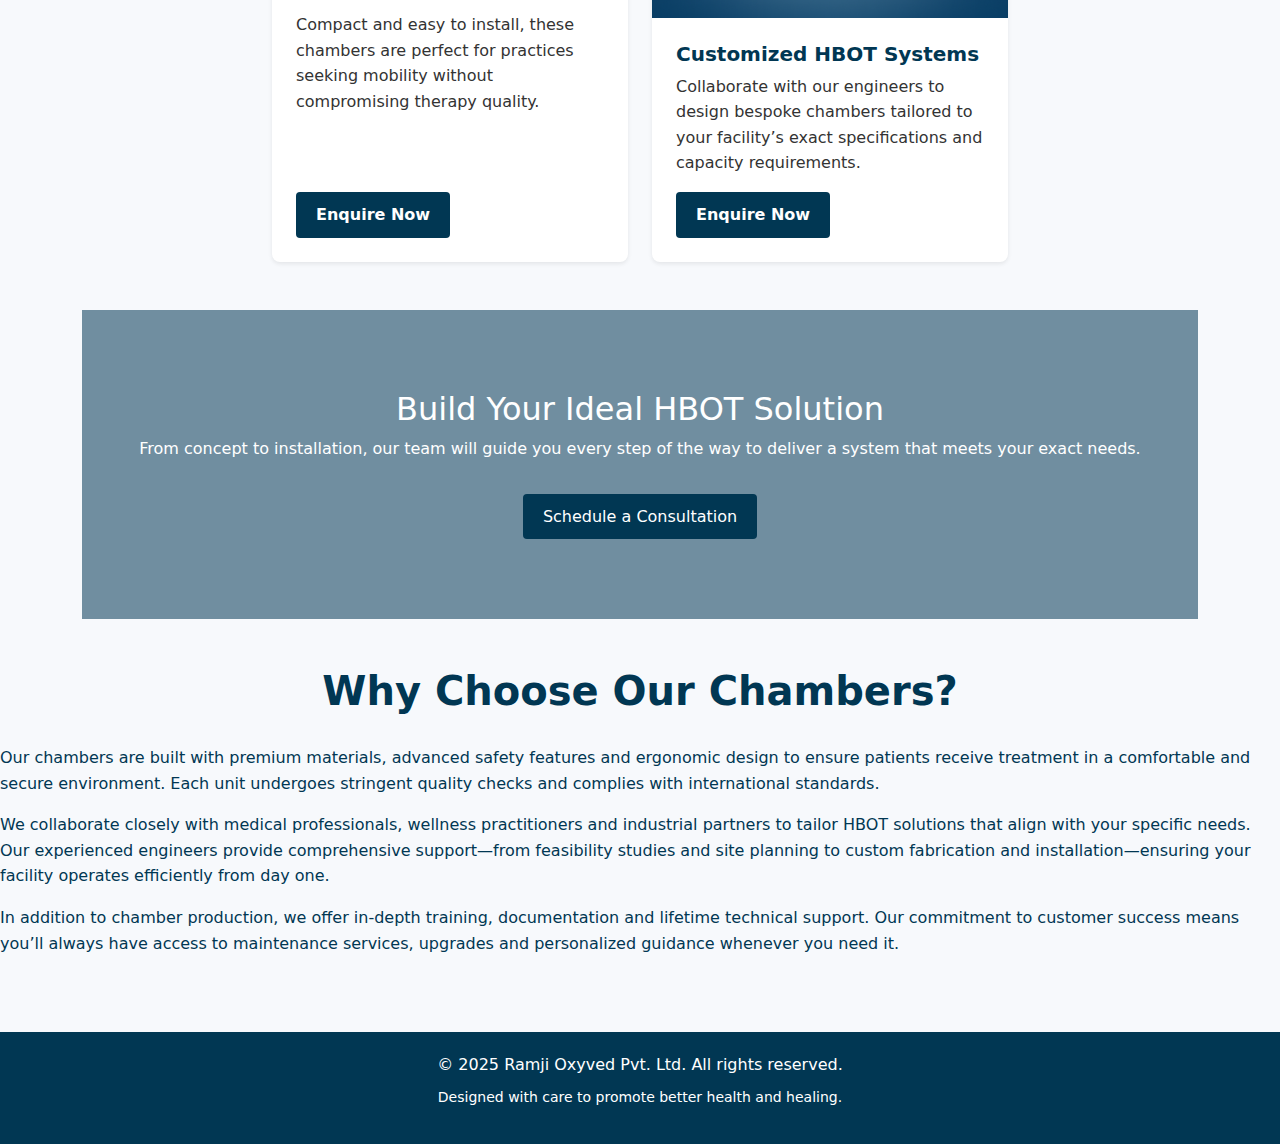
<file: products.html>
<!DOCTYPE html>
<html lang="en">
<head>
  <meta charset="UTF-8">
  <meta name="viewport" content="width=device-width, initial-scale=1.0">
  <meta name="description" content="Browse Ramji Oxyved's Hyperbaric Oxygen Therapy chambers, from monoplace to multiplace systems built for safety and reliability.">
  <title>Products | Ramji Oxyved</title>
  <link rel="icon" type="image/png" href="images/logo.png">
  <!-- Bootstrap CSS -->
  <link href="https://cdn.jsdelivr.net/npm/bootstrap@5.3.2/dist/css/bootstrap.min.css" rel="stylesheet">
  <!-- Bootstrap Icons -->
  <link rel="stylesheet" href="https://cdn.jsdelivr.net/npm/bootstrap-icons@1.10.5/font/bootstrap-icons.css">
  <!-- Custom CSS -->
  <link rel="stylesheet" href="css/style.css">
</head>
<body>
  <!-- Navigation -->
  <nav class="navbar navbar-expand-lg navbar-dark navbar-custom fixed-top">
    <div class="container">
      <a class="navbar-brand" href="index.html">
        <img src="images/logo.png" alt="Ramji Oxyved Logo" width="1024" height="1024">
      </a>
      <button class="navbar-toggler" type="button" data-bs-toggle="collapse" data-bs-target="#navbarNav" aria-controls="navbarNav" aria-expanded="false" aria-label="Toggle navigation">
        <span class="navbar-toggler-icon"></span>
      </button>
      <div class="collapse navbar-collapse" id="navbarNav">
        <ul class="navbar-nav ms-auto">
          <li class="nav-item"><a class="nav-link" href="index.html">Home</a></li>
          <li class="nav-item"><a class="nav-link" href="about.html">About Us</a></li>
          <li class="nav-item"><a class="nav-link active" aria-current="page" href="products.html">Products</a></li>
          <li class="nav-item"><a class="nav-link" href="services.html">Services</a></li>
          <li class="nav-item"><a class="nav-link" href="hbot.html">HBOT</a></li>
          <li class="nav-item"><a class="nav-link" href="contact.php">Contact Us</a></li>
        </ul>
      </div>
    </div>
  </nav>

  <!-- Page Header -->

  <section class="page-banner" style="background-image:url('images/header.jpg'); --banner-height:50vh; --banner-offset:0;">

    <div class="header-content">
      <h1 class="display-4">Our Products</h1>
    </div>
  </section>

  <!-- Products Section -->
  <section class="section">
    <div class="container">
      <h2 class="section-title">Explore Our HBOT Chambers</h2>
      <div class="row g-4">
        <!-- Monoplace Chamber Card -->
        <div class="col-md-4">
          <div class="card card-custom product-card">
            <img src="images/product/product0.png" alt="Monoplace Chambers" class="img-fluid" width="1024" height="1024">
            <div class="card-body d-flex flex-column">
              <h5>Monoplace Chambers</h5>
              <p>Designed for individual therapy sessions, our monoplace chambers provide a comfortable, safe and controlled environment for single patients.</p>
              <a href="contact.php" class="mt-auto button-theme">Enquire Now</a>
            </div>
          </div>
        </div>
        <!-- Multiplace Chamber Card -->
        <div class="col-md-4">
          <div class="card card-custom product-card h-100">
            <img src="images/product/product2.png" alt="Multiplace Chambers" class="img-fluid" width="1024" height="1024">
            <div class="card-body d-flex flex-column">
              <h5>Multiplace Chambers</h5>
              <p>Available in 2, 3 and 4 seat configurations, our multiplace chambers allow multiple patients to receive treatment simultaneously with dedicated monitoring systems.</p>
              <a href="contact.php" class="mt-auto button-theme">Enquire Now</a>
            </div>
          </div>
        </div>
        <!-- Entry Lock Chamber Card -->
        <div class="col-md-4">
          <div class="card card-custom product-card h-100">
            <img src="images/product/product3.png" alt="Multiplace Chambers with Entry Lock" class="img-fluid" width="1024" height="1024">
            <div class="card-body d-flex flex-column">
              <h5>Entry Lock Chambers</h5>
              <p>Customized to accommodate more than 4 seatings and up to 11 seatings. These chambers include an entry lock for seamless ingress/egress while maintaining pressure.</p>
              <a href="contact.php" class="mt-auto button-theme">Enquire Now</a>
            </div>
          </div>
        </div>
      </div>

      <!-- Second row of products -->
      <div class="row g-4 mt-4 justify-content-center">
        <!-- Portable Monoplace Card -->
        <div class="col-md-4">
          <div class="card card-custom product-card h-100">
            <img src="images/product/product1.png" alt="Portable Monoplace Chambers" class="img-fluid" width="1024" height="1024">
            <div class="card-body d-flex flex-column">
              <h5>Portable Monoplace Chambers</h5>
              <p>Compact and easy to install, these chambers are perfect for practices seeking mobility without compromising therapy quality.</p>
              <a href="contact.php" class="mt-auto button-theme">Enquire Now</a>
            </div>
          </div>
        </div>
        <!-- Customized HBOT Systems Card -->
        <div class="col-md-4">
          <div class="card card-custom product-card h-100">
            <img src="images/product/product6.png" alt="Customized HBOT Systems" class="img-fluid" width="1024" height="1024">
            <div class="card-body d-flex flex-column">
              <h5>Customized HBOT Systems</h5>
              <p>Collaborate with our engineers to design bespoke chambers tailored to your facility’s exact specifications and capacity requirements.</p>
              <a href="contact.php" class="mt-auto button-theme">Enquire Now</a>
            </div>
          </div>
        </div>
      </div>

      <!-- Parallax callout encouraging consultation -->
      <section class="parallax-section mt-5">
        <div class="parallax-content">
          <h2>Build Your Ideal HBOT Solution</h2>
          <p>From concept to installation, our team will guide you every step of the way to deliver a system that meets your exact needs.</p>
          <a href="contact.php" class="button-theme mt-3">Schedule a Consultation</a>
        </div>
      </section>
    </div>
    <!-- Additional content -->
    <div class="row mt-5">
      <div class="col-12">
        <h3 class="section-title">Why Choose Our Chambers?</h3>
        <p>Our chambers are built with premium materials, advanced safety features and ergonomic design to ensure patients receive treatment in a comfortable and secure environment. Each unit undergoes stringent quality checks and complies with international standards.</p>
        <p>We collaborate closely with medical professionals, wellness practitioners and industrial partners to tailor HBOT solutions that align with your specific needs. Our experienced engineers provide comprehensive support—from feasibility studies and site planning to custom fabrication and installation—ensuring your facility operates efficiently from day one.</p>
        <p>In addition to chamber production, we offer in‑depth training, documentation and lifetime technical support. Our commitment to customer success means you’ll always have access to maintenance services, upgrades and personalized guidance whenever you need it.</p>
      </div>
    </div>
    </div>
  </section>

  <!-- Footer -->
  <footer class="footer">
    <div class="container">
      <p class="mb-2">&copy; 2025 Ramji Oxyved Pvt. Ltd. All rights reserved.</p>
      <p class="small">Designed with care to promote better health and healing.</p>
    </div>
  </footer>

  <!-- Bootstrap JS -->
  <script src="https://cdn.jsdelivr.net/npm/bootstrap@5.3.2/dist/js/bootstrap.bundle.min.js"></script>
  <!-- Custom JS -->
  <script src="js/script.js"></script>
</body>
</html>
</file>
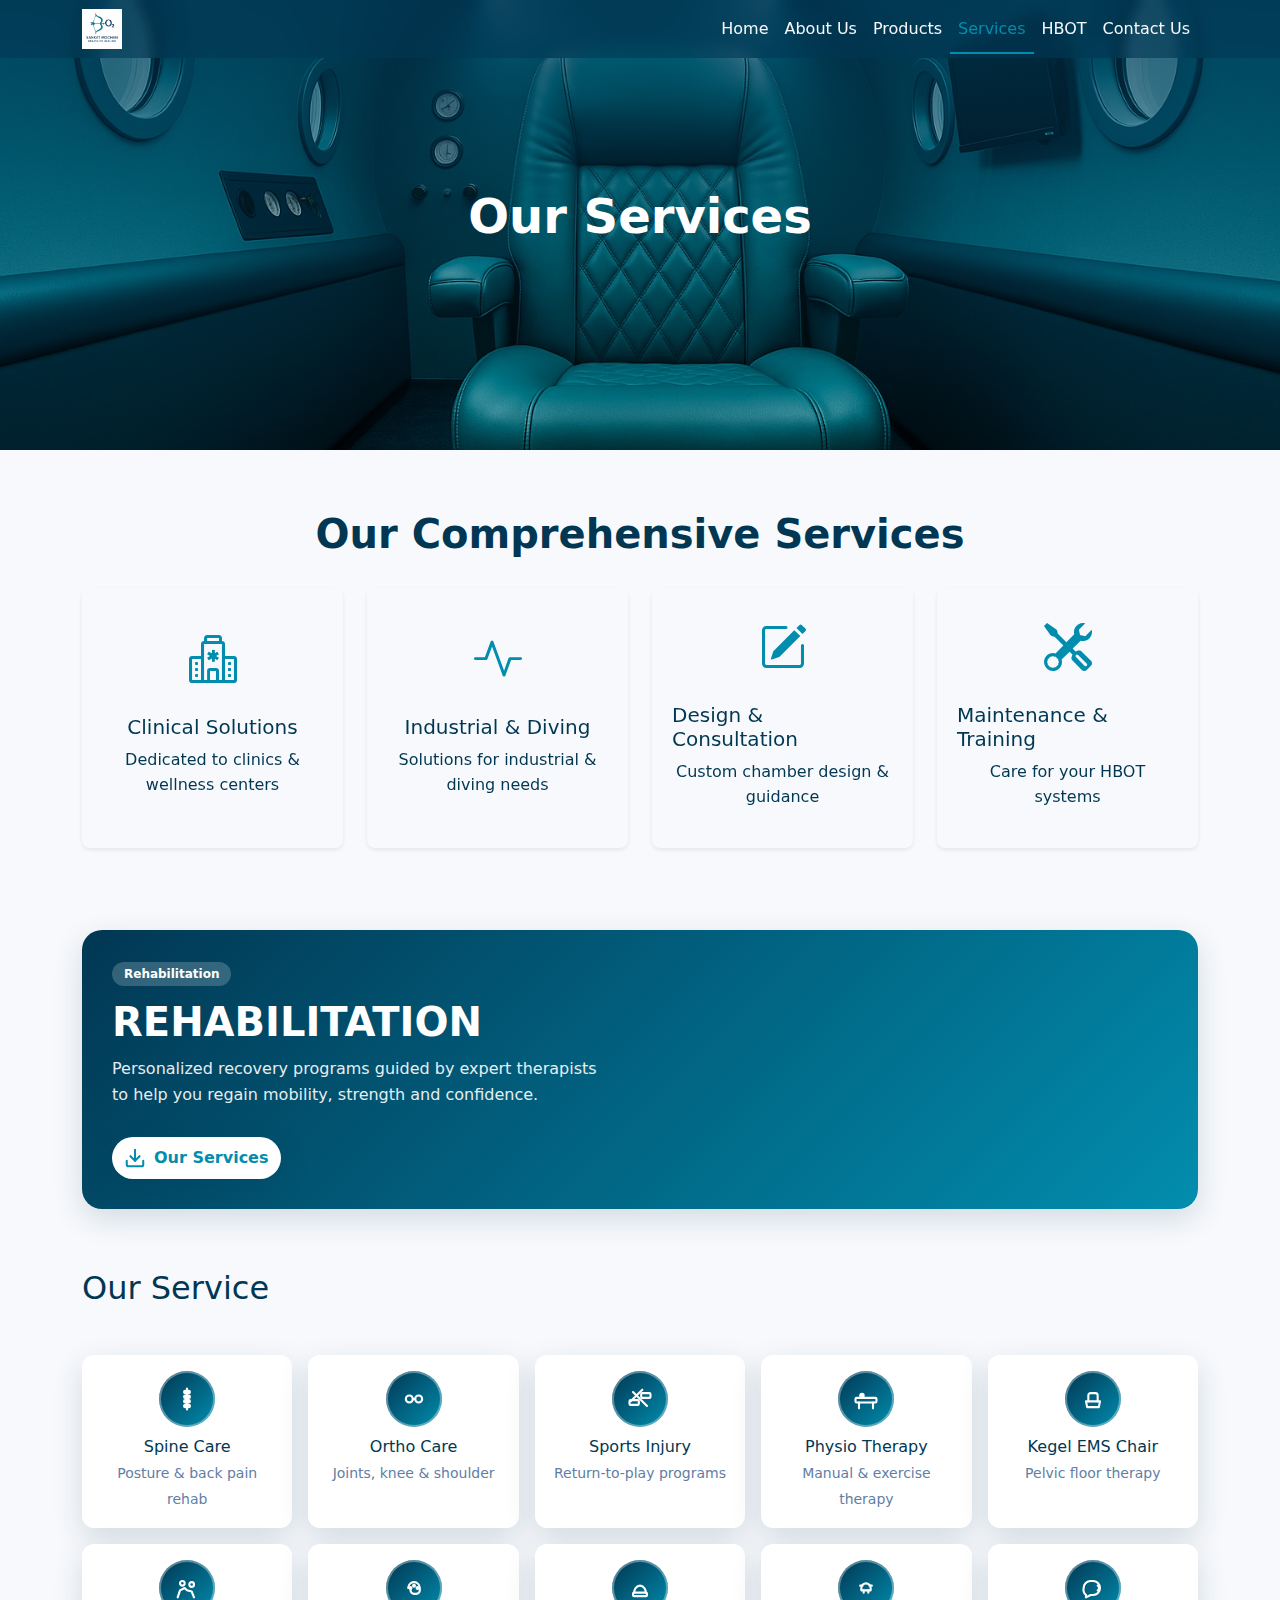
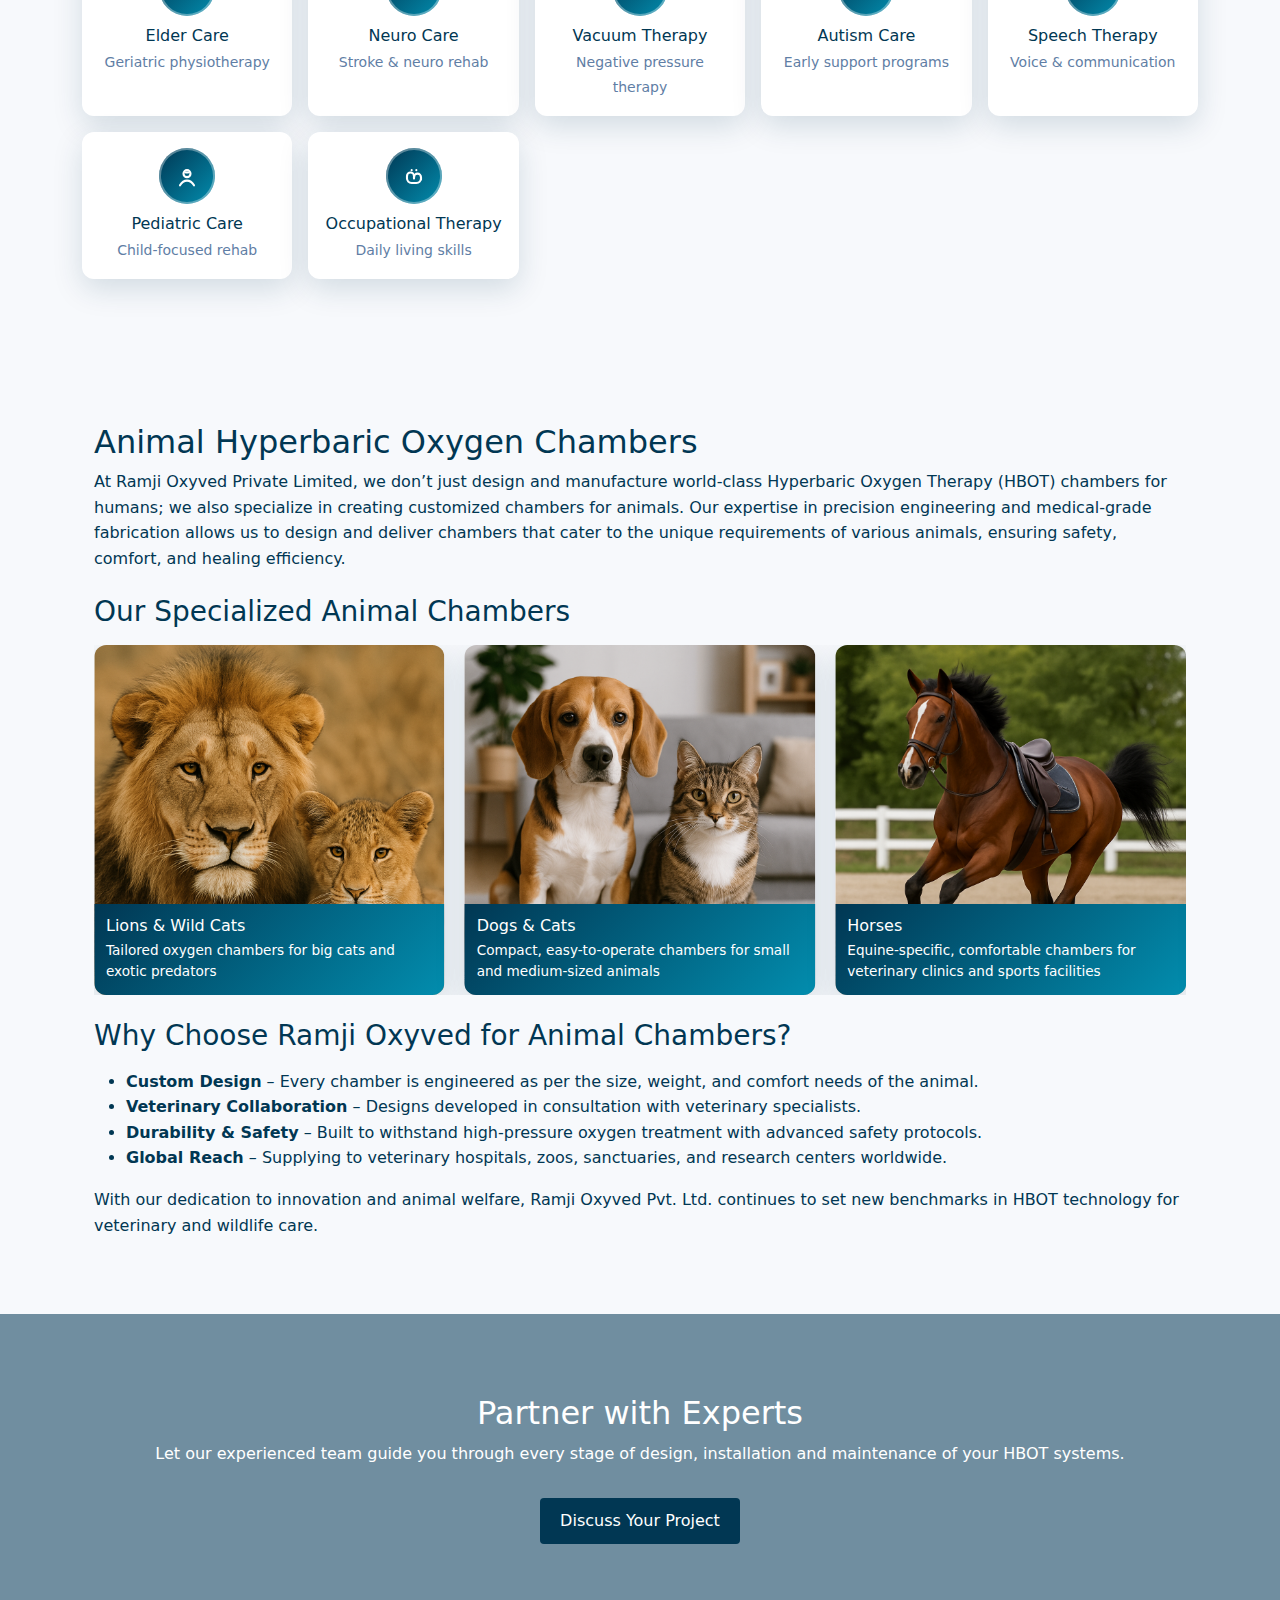
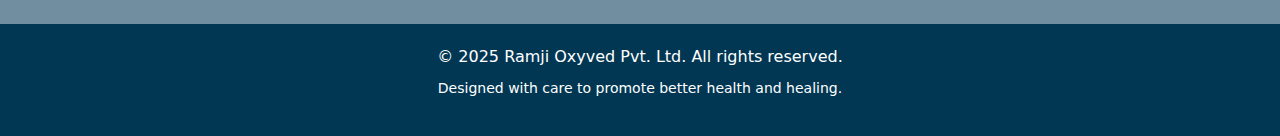
<file: services.html>
<!doctype html>
<html lang="en">
  <head>
    <meta charset="UTF-8" />
    <meta name="viewport" content="width=device-width, initial-scale=1.0" />
    <meta name="description" content="Explore our installation, maintenance, and consulting services that ensure safe, effective use of Hyperbaric Oxygen Therapy chambers." />
    <title>Services | Ramji Oxyved</title>
    <link rel="icon" type="image/png" href="images/logo.png" />
    <!-- Bootstrap CSS -->
    <link
      href="https://cdn.jsdelivr.net/npm/bootstrap@5.3.2/dist/css/bootstrap.min.css"
      rel="stylesheet"
    />
    <!-- Bootstrap Icons -->
    <link
      rel="stylesheet"
      href="https://cdn.jsdelivr.net/npm/bootstrap-icons@1.10.5/font/bootstrap-icons.css"
    />
    <!-- Custom CSS -->
    <link rel="stylesheet" href="css/style.css" />
    <!-- Swiper CSS for carousel -->
    <link
      rel="stylesheet"
      href="https://cdn.jsdelivr.net/npm/swiper@10/swiper-bundle.min.css"
    />

    <link rel="preconnect" href="https://fonts.googleapis.com" />
    <link
      rel="preconnect"
      href="https://fonts.gstatic.com"
      crossorigin="anonymous"
    />
    <link
      href="https://fonts.googleapis.com/css2?family=Poppins:wght@400;500;600;700&amp;display=swap"
      rel="stylesheet"
    />
  </head>
  <body>
    <!-- Navigation -->
    <nav class="navbar navbar-expand-lg navbar-dark navbar-custom fixed-top">
      <div class="container">
        <a class="navbar-brand" href="index.html">
          <img src="images/logo.png" alt="Ramji Oxyved Logo" width="1024" height="1024" />
        </a>
        <button
          class="navbar-toggler"
          type="button"
          data-bs-toggle="collapse"
          data-bs-target="#navbarNav"
          aria-controls="navbarNav"
          aria-expanded="false"
          aria-label="Toggle navigation"
        >
          <span class="navbar-toggler-icon"></span>
        </button>
        <div class="collapse navbar-collapse" id="navbarNav">
          <ul class="navbar-nav ms-auto">
            <li class="nav-item">
              <a class="nav-link" href="index.html">Home</a>
            </li>
            <li class="nav-item">
              <a class="nav-link" href="about.html">About Us</a>
            </li>
            <li class="nav-item">
              <a class="nav-link" href="products.html">Products</a>
            </li>
            <li class="nav-item">
              <a
                class="nav-link active"
                aria-current="page"
                href="services.html"
                >Services</a
              >
            </li>
            <li class="nav-item">
              <a class="nav-link" href="hbot.html">HBOT</a>
            </li>
            <li class="nav-item">
              <a class="nav-link" href="contact.php">Contact Us</a>
            </li>
          </ul>
        </div>
      </div>
    </nav>

    <!-- Page Header -->

    <header class="page-banner" style="background-image:url('images/header.jpg'); --banner-height:50vh; --banner-offset:0;">
      <div class="header-content">
        <h1>Our Services</h1>
      </div>
    </header>

    <!-- Services Content -->
    <section class="section" id="services-content">
      <div class="container">
        <h2 class="section-title">Our Comprehensive Services</h2>
        <div class="row g-4">
          <!-- Card 1 -->
          <div class="col-sm-6 col-lg-3">
            <div class="flip-card h-100">
              <div class="flip-card-inner">
                <div class="flip-card-front">
                  <i class="bi bi-hospital flip-icon"></i>
                  <h5>Clinical Solutions</h5>
                  <p class="text-center">
                    Dedicated to clinics & wellness centers
                  </p>
                </div>
                <div class="flip-card-back">
                  <h5>Clinical Solutions</h5>
                  <p class="mb-1">Clinics & Hospitals</p>
                  <p class="mb-1">Wellness Centers</p>
                  <p class="mb-0">Sports Therapy Units</p>
                </div>
              </div>
            </div>
          </div>
          <!-- Card 2 -->
          <div class="col-sm-6 col-lg-3">
            <div class="flip-card h-100">
              <div class="flip-card-inner">
                <div class="flip-card-front">
                  <i class="bi bi-activity flip-icon"></i>
                  <h5>Industrial & Diving</h5>
                  <p class="text-center">
                    Solutions for industrial & diving needs
                  </p>
                </div>
                <div class="flip-card-back">
                  <h5>Industrial & Diving</h5>
                  <p class="mb-0">Diving & Industrial Applications</p>
                </div>
              </div>
            </div>
          </div>
          <!-- Card 3 -->
          <div class="col-sm-6 col-lg-3">
            <div class="flip-card h-100">
              <div class="flip-card-inner">
                <div class="flip-card-front">
                  <i class="bi bi-pencil-square flip-icon"></i>
                  <h5>Design & Consultation</h5>
                  <p class="text-center">Custom chamber design & guidance</p>
                </div>
                <div class="flip-card-back">
                  <h5>Design & Consultation</h5>
                  <p class="mb-1">Custom chamber design & development</p>
                  <p class="mb-0">Turnkey installation & consultation</p>
                </div>
              </div>
            </div>
          </div>
          <!-- Card 4 -->
          <div class="col-sm-6 col-lg-3">
            <div class="flip-card h-100">
              <div class="flip-card-inner">
                <div class="flip-card-front">
                  <i class="bi bi-tools flip-icon"></i>
                  <h5>Maintenance & Training</h5>
                  <p class="text-center">Care for your HBOT systems</p>
                </div>
                <div class="flip-card-back">
                  <h5>Maintenance & Training</h5>
                  <p class="mb-1">Annual Maintenance Contracts</p>
                  <p class="mb-1">Complete turnkey solutions</p>
                  <p class="mb-0">Onsite operational training</p>
                </div>
              </div>
            </div>
          </div>
        </div>
      </div>
    </section>

    <main class="container">
      <section class="hero" role="banner">
        <div class="hero-inner">
          <div class="hero-copy">
            <span class="badge">Rehabilitation</span>
            <h2 class="hero-title">REHABILITATION</h2>
            <p class="hero-sub">
              Personalized recovery programs guided by expert therapists to help
              you regain mobility, strength and confidence.
            </p>
            <div class="our-service-pill" aria-label="Our services">
              <svg
                width="22"
                height="22"
                viewBox="0 0 24 24"
                fill="none"
                stroke="currentColor"
                stroke-width="2.2"
                stroke-linecap="round"
                stroke-linejoin="round"
                style="color: var(--primary-color)"
              >
                <path d="M21 15v4a2 2 0 0 1-2 2H5a2 2 0 0 1-2-2v-4" />
                <polyline points="7 10 12 15 17 10" />
                <line x1="12" y1="15" x2="12" y2="3" />
              </svg>
              <span>Our Services</span>
            </div>
          </div>
        </div>
      </section>

      <section class="section mb-4" aria-labelledby="services-title">
        <h2 id="services-title">Our Service</h2>
        <div class="services mt-5">
          <div class="service">
            <div class="icon" aria-hidden="true">
              <svg
                viewBox="0 0 24 24"
                fill="none"
                stroke="white"
                stroke-width="1.8"
                stroke-linecap="round"
                stroke-linejoin="round"
              >
                <path d="M12 3v18" />
                <rect x="9.5" y="5" width="5" height="2" rx="1" fill="white" />
                <rect x="9.5" y="9" width="5" height="2" rx="1" fill="white" />
                <rect x="9.5" y="13" width="5" height="2" rx="1" fill="white" />
                <rect x="9.5" y="17" width="5" height="2" rx="1" fill="white" />
              </svg>
            </div>
            <h3>Spine Care</h3>
            <small>Posture & back pain rehab</small>
          </div>
          <div class="service">
            <div class="icon" aria-hidden="true">
              <svg
                viewBox="0 0 24 24"
                fill="none"
                stroke="white"
                stroke-width="1.8"
                stroke-linecap="round"
                stroke-linejoin="round"
              >
                <circle cx="8" cy="12" r="3" />
                <circle cx="16" cy="12" r="3" />
                <path d="M11 12h2" />
              </svg>
            </div>
            <h3>Ortho Care</h3>
            <small>Joints, knee & shoulder</small>
          </div>
          <div class="service">
            <div class="icon" aria-hidden="true">
              <svg
                viewBox="0 0 24 24"
                fill="none"
                stroke="white"
                stroke-width="1.8"
                stroke-linecap="round"
                stroke-linejoin="round"
              >
                <path d="M4 14l10-10" />
                <path d="M6 6l12 12" />
                <rect x="3" y="13" width="8" height="4" rx="1" />
                <rect x="13" y="7" width="8" height="4" rx="1" />
              </svg>
            </div>
            <h3>Sports Injury</h3>
            <small>Return-to-play programs</small>
          </div>
          <div class="service">
            <div class="icon" aria-hidden="true">
              <svg
                viewBox="0 0 24 24"
                fill="none"
                stroke="white"
                stroke-width="1.8"
                stroke-linecap="round"
                stroke-linejoin="round"
              >
                <rect x="3" y="11" width="18" height="4" rx="1" />
                <line x1="6" y1="15" x2="6" y2="20" />
                <line x1="18" y1="15" x2="18" y2="20" />
                <circle cx="8.5" cy="9" r="1.5" fill="white" />
              </svg>
            </div>
            <h3>Physio Therapy</h3>
            <small>Manual & exercise therapy</small>
          </div>
          <div class="service">
            <div class="icon" aria-hidden="true">
              <svg
                viewBox="0 0 24 24"
                fill="none"
                stroke="white"
                stroke-width="1.8"
                stroke-linecap="round"
                stroke-linejoin="round"
              >
                <path d="M6 14h12l-1 5H7l-1-5z" />
                <path d="M8 14V9a2 2 0 0 1 2-2h4a2 2 0 0 1 2 2v5" />
              </svg>
            </div>
            <h3>Kegel EMS Chair</h3>
            <small>Pelvic floor therapy</small>
          </div>
          <div class="service">
            <div class="icon" aria-hidden="true">
              <svg
                viewBox="0 0 24 24"
                fill="none"
                stroke="white"
                stroke-width="1.8"
                stroke-linecap="round"
                stroke-linejoin="round"
              >
                <circle cx="8" cy="8" r="2" />
                <path d="M4 20l2-6 4-2 2 2 4 1 2 5" />
                <circle cx="16" cy="9" r="2" />
              </svg>
            </div>
            <h3>Elder Care</h3>
            <small>Geriatric physiotherapy</small>
          </div>
          <div class="service">
            <div class="icon" aria-hidden="true">
              <svg
                viewBox="0 0 24 24"
                fill="none"
                stroke="white"
                stroke-width="1.8"
                stroke-linecap="round"
                stroke-linejoin="round"
              >
                <path
                  d="M7 12a5 5 0 0 1 10 0v2a3 3 0 0 1-3 3h-2a3 3 0 0 1-3-3v-2"
                />
                <circle cx="9" cy="12" r=".8" fill="white" />
                <circle cx="12" cy="10" r=".8" fill="white" />
                <circle cx="15" cy="12" r=".8" fill="white" />
              </svg>
            </div>
            <h3>Neuro Care</h3>
            <small>Stroke & neuro rehab</small>
          </div>
          <div class="service">
            <div class="icon" aria-hidden="true">
              <svg
                viewBox="0 0 24 24"
                fill="none"
                stroke="white"
                stroke-width="1.8"
                stroke-linecap="round"
                stroke-linejoin="round"
              >
                <path d="M7 16c0-3 2-6 5-6s5 3 5 6" />
                <rect x="6" y="16" width="12" height="3" rx="1" />
              </svg>
            </div>
            <h3>Vacuum Therapy</h3>
            <small>Negative pressure therapy</small>
          </div>
          <div class="service">
            <div class="icon" aria-hidden="true">
              <svg
                viewBox="0 0 24 24"
                fill="none"
                stroke="white"
                stroke-width="1.8"
                stroke-linecap="round"
                stroke-linejoin="round"
              >
                <path d="M8 12a4 4 0 1 1 8 0v2H8z" />
                <path d="M10 14v2m4-2v2" />
                <path d="M7 10h2m6 0h2" />
              </svg>
            </div>
            <h3>Autism Care</h3>
            <small>Early support programs</small>
          </div>
          <div class="service">
            <div class="icon" aria-hidden="true">
              <svg
                viewBox="0 0 24 24"
                fill="none"
                stroke="white"
                stroke-width="1.8"
                stroke-linecap="round"
                stroke-linejoin="round"
              >
                <path
                  d="M4 12c0-3.3 2.7-6 6-6h2a6 6 0 1 1 0 12h-2l-4 2v-2a6 6 0 0 1-2-6z"
                />
                <path d="M16 10c.8.4 1.2 1 1.2 2S16.8 13.6 16 14" />
              </svg>
            </div>
            <h3>Speech Therapy</h3>
            <small>Voice & communication</small>
          </div>
          <div class="service">
            <div class="icon" aria-hidden="true">
              <svg
                viewBox="0 0 24 24"
                fill="none"
                stroke="white"
                stroke-width="1.8"
                stroke-linecap="round"
                stroke-linejoin="round"
              >
                <circle cx="12" cy="10" r="3" />
                <path d="M6 20c1.5-2.5 4-4 6-4s4.5 1.5 6 4" />
                <path d="M11 9h2" />
              </svg>
            </div>
            <h3>Pediatric Care</h3>
            <small>Child-focused rehab</small>
          </div>
          <div class="service">
            <div class="icon" aria-hidden="true">
              <svg
                viewBox="0 0 24 24"
                fill="none"
                stroke="white"
                stroke-width="1.8"
                stroke-linecap="round"
                stroke-linejoin="round"
              >
                <path d="M6 14v-2a3 3 0 0 1 6 0v2" />
                <path d="M12 14v-1a3 3 0 0 1 6 0v2" />
                <path d="M6 14c0 2 1.6 4 4 4h4c2.4 0 4-2 4-4" />
                <path d="M10 7h.01M14 7h.01" />
              </svg>
            </div>
            <h3>Occupational Therapy</h3>
            <small>Daily living skills</small>
          </div>
        </div>
      </section>

      <!-- Animal Hyperbaric Oxygen Chambers Section -->
      <section class="section animal-section" id="animal-chambers">
        <div class="container">
          <h2>Animal Hyperbaric Oxygen Chambers</h2>
          <p>
            At Ramji Oxyved Private Limited, we don’t just design and
            manufacture world-class Hyperbaric Oxygen Therapy (HBOT) chambers
            for humans; we also specialize in creating customized chambers for
            animals. Our expertise in precision engineering and medical-grade
            fabrication allows us to design and deliver chambers that cater to
            the unique requirements of various animals, ensuring safety,
            comfort, and healing efficiency.
          </p>

          <h3 class="mt-4">Our Specialized Animal Chambers</h3>
          <div class="swiper animal-swiper mt-3">
            <div class="swiper-wrapper">
              <div class="swiper-slide">
                <div class="animal-card">
                  <img src="images/animal-elephant.png" alt="Elephants" width="1024" height="1024" />

                  <div class="info">
                    <h4>Elephants</h4>
                    <p>
                      Large, reinforced chambers for veterinary hospitals and
                      conservation centers
                    </p>
                  </div>
                </div>
              </div>
              <div class="swiper-slide">
                <div class="animal-card">
                  <img src="images/animal-lion.png" alt="Lions and Wild Cats" width="1024" height="1024" />
                  <div class="info">
                    <h4>Lions & Wild Cats</h4>
                    <p>
                      Tailored oxygen chambers for big cats and exotic predators
                    </p>
                  </div>
                </div>
              </div>
              <div class="swiper-slide">
                <div class="animal-card">
                  <img src="images/animal-dog.png" alt="Dogs and Cats" width="1024" height="1024" />
                  <div class="info">
                    <h4>Dogs & Cats</h4>
                    <p>
                      Compact, easy-to-operate chambers for small and
                      medium-sized animals
                    </p>
                  </div>
                </div>
              </div>
              <div class="swiper-slide">
                <div class="animal-card">
                  <img src="images/animal-horse.png" alt="Horses" width="1024" height="1024" />
                  <div class="info">
                    <h4>Horses</h4>
                    <p>
                      Equine-specific, comfortable chambers for veterinary
                      clinics and sports facilities
                    </p>
                  </div>
                </div>
              </div>
              <div class="swiper-slide">
                <div class="animal-card">
                  <img src="images/animal-bird.png" alt="Birds" width="1024" height="1024" />
                  <div class="info">
                    <h4>Birds</h4>
                    <p>
                      Specially designed enclosures for small and delicate
                      species
                    </p>
                  </div>
                </div>
              </div>
              <div class="swiper-slide">
                <div class="animal-card">
                  <img src="images/animal-pyramid.png" alt="Pyramids" width="1024" height="1024" />
                  <div class="info">
                    <h4>Pyramids</h4>
                    <p>
                      Uniquely designed energy-healing pyramids with natural
                      aesthetics
                    </p>
                  </div>
                </div>
              </div>
              <div class="swiper-slide">
                <div class="animal-card">
                  <img src="images/animal-small.png" alt="Sports Animals" width="1024" height="1024" />
                  <div class="info">
                    <h4>Other Small Animals</h4>
                    <p>
                      rabbits, guinea pigs, and exotic pets with specialized
                      tray and sitting space.
                    </p>
                  </div>
                </div>
              </div>
            </div>
          </div>

          <h3 class="mt-4">Why Choose Ramji Oxyved for Animal Chambers?</h3>
          <ul>
            <li>
              <strong>Custom Design</strong> – Every chamber is engineered as
              per the size, weight, and comfort needs of the animal.
            </li>
            <li>
              <strong>Veterinary Collaboration</strong> – Designs developed in
              consultation with veterinary specialists.
            </li>
            <li>
              <strong>Durability & Safety</strong> – Built to withstand
              high-pressure oxygen treatment with advanced safety protocols.
            </li>
            <li>
              <strong>Global Reach</strong> – Supplying to veterinary hospitals,
              zoos, sanctuaries, and research centers worldwide.
            </li>
          </ul>
          <p class="mt-3">
            With our dedication to innovation and animal welfare, Ramji Oxyved
            Pvt. Ltd. continues to set new benchmarks in HBOT technology for
            veterinary and wildlife care.
          </p>
        </div>
      </section>
    </main>

    <!-- Parallax Callout Section -->
    <section class="parallax-section">
      <div class="parallax-content">
        <h2>Partner with Experts</h2>
        <p>
          Let our experienced team guide you through every stage of design,
          installation and maintenance of your HBOT systems.
        </p>
        <a href="contact.php" class="button-theme mt-3">Discuss Your Project</a>
      </div>
    </section>

    <!-- Footer -->
    <footer class="footer">
      <div class="container">
        <p class="mb-2">
          &copy; 2025 Ramji Oxyved Pvt. Ltd. All rights reserved.
        </p>
        <p class="small">
          Designed with care to promote better health and healing.
        </p>
      </div>
    </footer>

    <!-- Bootstrap JS -->
    <script src="https://cdn.jsdelivr.net/npm/bootstrap@5.3.2/dist/js/bootstrap.bundle.min.js"></script>
    <!-- Swiper JS -->
    <script src="https://cdn.jsdelivr.net/npm/swiper@10/swiper-bundle.min.js"></script>
    <!-- Custom JS -->
    <script src="js/script.js"></script>
  </body>
</html>
</file>
<file: css/style.css>
/*
 * Custom styles for Ramji Oxyved website.
 * Theme colours are defined as CSS variables for easy reuse.
 */

:root {
  --primary-color: #028dae;
  --secondary-color: #013753;
  --light-color: #f7f9fc;
}

html {
  scroll-behavior: smooth;
}

body {
  font-family: system-ui, -apple-system, "Segoe UI", Roboto, "Helvetica Neue",
    Arial, sans-serif;
  line-height: 1.6;
  margin: 0;
  padding: 0;
  background-color: var(--light-color);
  color: var(--secondary-color);
}

/* Navbar */
.navbar-custom {
  background: rgba(1, 55, 83, 0.6);
  backdrop-filter: blur(6px);
  transition: background 0.3s ease, box-shadow 0.3s ease;
}

.navbar-custom.scrolled {
  background: var(--secondary-color);
  box-shadow: 0 2px 4px rgba(0, 0, 0, 0.1);
}

.navbar-toggler {
  background-color: transparent;
  border: none;
}

.navbar-custom .navbar-brand img {
  height: 40px;
  width: auto;
}

/* Logo without container box for cleaner look */
.navbar-custom .navbar-brand {
  padding: 0;
  background: none;
  border-radius: 0;
}

.navbar-custom .navbar-brand,
.navbar-custom .nav-link {
  color: var(--light-color);
  font-weight: 500;
  position: relative;
  transition: color 0.3s ease;
}

.navbar-custom.scrolled .nav-link {
  color: #ffffff;
}

.navbar-custom .nav-link:hover {
  color: var(--primary-color);
}

.navbar-custom .nav-link::after {
  content: "";
  position: absolute;
  bottom: -4px;
  left: 50%;
  width: 0;
  height: 2px;
  background-color: var(--primary-color);
  transition: width 0.3s ease, left 0.3s ease;
}

.navbar-custom .nav-link:hover::after {
  width: 100%;
  left: 0;
}

.navbar-custom .nav-link.active {
  color: var(--primary-color);
}

.navbar-custom .nav-link.active::after {
  width: 100%;
  left: 0;
}

/* Generic page banner */
.page-banner {
  position: relative;
  margin-top: var(--banner-offset, 56px);
  height: var(--banner-height, 50vh);
  display: flex;
  align-items: center;
  justify-content: center;
  text-align: center;
  color: #ffffff;
  background-size: cover;
  background-position: center;
  overflow: hidden;
  transition: background-position 0.2s ease-out;
}

.page-banner::before {
  content: "";
  position: absolute;
  top: 0;
  left: 0;
  width: 100%;
  height: 100%;
  background: linear-gradient(rgba(1, 55, 83, 0.7), rgba(2, 141, 174, 0.01));
  z-index: 1;
}

.page-banner .header-content {
  position: relative;
  z-index: 2;
}

/* Call-to-action (CTA) section styling */
.cta-section {
  background-color: var(--primary-color);
  color: #ffffff;
  padding: 60px 0;
}

.cta-section .btn {
  background-color: var(--secondary-color);
  border: none;
}

.header-content h1 {
  font-size: 3rem;
  font-weight: 700;
  margin-bottom: 1rem;
}


.header-content p {
  font-size: 1.25rem;
  margin-bottom: 1.5rem;
}


.section {
  padding: 60px 0;
}

.section-title {
  font-size: 2.5rem;
  font-weight: 700;
  color: var(--secondary-color);
  margin-bottom: 30px;
  text-align: center;
}

/* Card styles */
.card-custom {
  border: none;
  border-radius: 8px;
  box-shadow: 0 2px 4px rgba(0, 0, 0, 0.08);
  transition: transform 0.2s ease;
  background-color: #ffffff;
}

.card-custom:hover {
  transform: translateY(-5px);
}

/* Product cards with images */
/* Product cards with images */
.product-card img {
  width: 100%;
  object-fit: cover;
  border-top-left-radius: 8px;
  border-top-right-radius: 8px;
}

.product-card h5 {
  font-size: 1.25rem;
  font-weight: 700;
  color: var(--secondary-color);
}

.product-card p {
  flex-grow: 1;
  color: #333333;
}

.product-card .button-theme {
  align-self: flex-start;
  font-weight: 600;
}

/* Circle card styling for HBOT chamber configurations */
.circle-card {
  text-align: center;
  padding: 20px;
  border-radius: 8px;
  background-color: #ffffff;
  box-shadow: 0 2px 4px rgba(0, 0, 0, 0.08);
  transition: transform 0.2s ease;
}

.circle-card:hover {
  transform: translateY(-5px);
}

.circle-card img {
  width: 150px;
  height: 150px;
  object-fit: cover;
  border-radius: 50%;
  margin-bottom: 1rem;
}

/* Gallery card styling for the HBOT page */
.gallery-card {
  overflow: hidden;
  border-radius: 8px;
  box-shadow: 0 2px 4px rgba(0, 0, 0, 0.08);
  transition: transform 0.2s ease;
  background-color: #ffffff;
}

.gallery-card:hover {
  transform: translateY(-5px);
}

.gallery-card img {
  width: 100%;
  height: 200px;
  object-fit: cover;
  display: block;
}

/* Theme button styling */
.button-theme {
  background-color: var(--secondary-color);
  color: #ffffff;
  border: none;
  padding: 10px 20px;
  border-radius: 4px;
  text-decoration: none;
  display: inline-block;
  transition: background-color 0.3s ease, transform 0.3s ease;
}

.button-theme:hover {
  background-color: var(--primary-color);
  color: #ffffff;
  transform: translateY(-2px);
}

/* Override Bootstrap primary button to match site theme */
.btn-primary {
  background-color: var(--secondary-color) !important;
  border-color: var(--secondary-color) !important;
}

.btn-primary:hover,
.btn-primary:focus {
  background-color: var(--primary-color) !important;
  border-color: var(--primary-color) !important;
}

/* Parallax section */
.parallax-section {
  background-image: url("../images/header.jpg");
  background-attachment: fixed;
  background-size: cover;
  background-position: center;
  padding: 80px 0;
  color: #ffffff;
  text-align: center;
  position: relative;
}

.parallax-section::before {
  content: "";
  position: absolute;
  top: 0;
  left: 0;
  width: 100%;
  height: 100%;
  background-color: rgba(1, 55, 83, 0.55);
  z-index: 1;
}

.parallax-section .parallax-content {
  position: relative;
  z-index: 2;
}

/* Flip card styling for services */
.flip-card {
  perspective: 1000px;
  /* set a consistent height so the front and back are visible */
  height: 300px;
  min-height: 260px;
}

.flip-card-inner {
  position: relative;
  width: 100%;
  height: 100%;
  transition: transform 0.6s;
  transform-style: preserve-3d;
}

.flip-card:hover .flip-card-inner {
  transform: rotateY(180deg);
}

.flip-card-front,
.flip-card-back {
  position: absolute;
  width: 100%;
  height: 100%;
  backface-visibility: hidden;
  border-radius: 8px;
  box-shadow: 0 2px 4px rgba(0, 0, 0, 0.08);
  padding: 20px;
  background-color: #ffffff;
  display: flex;
  flex-direction: column;
  align-items: center;
  justify-content: center;
}

/* Differentiate front and back card surfaces */
.flip-card-front {
  background-color: var(--light-color);
}

.flip-card-back {
  background-color: var(--primary-color);
  color: #ffffff;
}

.flip-card-back {
  transform: rotateY(180deg);
}

.flip-icon {
  font-size: 3rem;
  color: var(--primary-color);
  margin-bottom: 1rem;
}
.card-custom .card-body {
  padding: 1.5rem;
}

.card-custom h5 {
  color: var(--secondary-color);
  font-weight: 600;
  margin-bottom: 0.5rem;
}

/* Footer */
.footer {
  background-color: var(--secondary-color);
  color: #ffffff;
  padding: 20px 0;
  text-align: center;
}

.footer a {
  color: #ffffff;
  text-decoration: none;
}

.footer a:hover {
  color: var(--primary-color);
}

/* Responsive tweaks */
@media (max-width: 768px) {
  .header-content h1 {
    font-size: 2.2rem;
  }
  .header-content p {
    font-size: 1rem;
  }
}
/* Team section */
.team-carousel {
  display: flex;
  gap: 1.5rem;
  overflow-x: auto;
  scroll-snap-type: x mandatory;
  padding-bottom: 1rem;
}

.team-carousel::-webkit-scrollbar {
  height: 8px;
}

.team-carousel::-webkit-scrollbar-thumb {
  background: var(--primary-color);
  border-radius: 4px;
}

.team-member {
  flex: 0 0 280px;
  scroll-snap-align: start;
  background: linear-gradient(135deg, var(--secondary-color), var(--primary-color));
  color: #ffffff;
  border-radius: 8px;
  box-shadow: 0 4px 8px rgba(0, 0, 0, 0.1);
  padding: 20px;
  text-align: center;
  opacity: 0;
  transform: translateY(20px);
  animation: fadeInUp 0.6s ease forwards;
  transition:
    transform 0.3s ease,
    box-shadow 0.3s ease;
}

.team-member img {
  width: 120px;
  height: 120px;
  object-fit: cover;
  border-radius: 50%;
  border: 4px solid #ffffff;
  margin-bottom: 1rem;
  transition: transform 0.3s ease;
}

.team-member:hover {
  transform: translateY(-5px);
  box-shadow: 0 6px 12px rgba(0, 0, 0, 0.15);
}

.team-member:hover img {
  transform: scale(1.05);
}


@keyframes fadeInUp {
  from {
    opacity: 0;
    transform: translateY(20px);
  }
  to {
    opacity: 1;
    transform: translateY(0);
  }
}

.team-member:nth-child(1) { animation-delay: 0.1s; }
.team-member:nth-child(2) { animation-delay: 0.2s; }
.team-member:nth-child(3) { animation-delay: 0.3s; }
.team-member:nth-child(4) { animation-delay: 0.4s; }
.team-member:nth-child(5) { animation-delay: 0.5s; }
.team-member:nth-child(6) { animation-delay: 0.6s; }
.team-member:nth-child(7) { animation-delay: 0.7s; }
.team-member:nth-child(8) { animation-delay: 0.8s; }

@media (max-width: 576px) {
  .team-carousel {
    gap: 1rem;
  }
  .team-member {
    flex: 0 0 85%;
  }
  .team-member img {
    width: 90px;
    height: 90px;
  }
}


.hero {
  margin-top: 22px;
  border-radius: 20px;
  background: linear-gradient(
    135deg,
    var(--secondary-color),
    var(--primary-color)
  );
  color: #fff;
  overflow: hidden;
  box-shadow: 0 10px 30px rgba(1, 55, 83, 0.15);
}

.hero-inner {
  display: grid;
  grid-template-columns: 1fr 1fr;
  align-items: center;
}

.hero-copy {
  padding: 30px;
}

.hero-title {
  font-size: 2.5rem;
  margin: 0 0 10px;
  font-weight: 800;
}

.hero-sub {
  font-size: 1rem;
  opacity: 0.9;
}

.badge {
  background: rgba(255, 255, 255, 0.2);
  padding: 6px 12px;
  border-radius: 999px;
  font-weight: 600;
  margin-bottom: 12px;
  display: inline-block;
}

.hero-img {
  width: 100%;
  max-height: 360px;
  object-fit: cover;
  border-radius: 20px;
  box-shadow: 0 10px 20px rgba(0, 0, 0, 0.25);
}

.our-service-pill {
  display: inline-flex;
  align-items: center;
  gap: 8px;
  padding: 8px 12px;
  border-radius: 999px;
  background: #fff;
  box-shadow: 0 10px 30px rgba(1, 55, 83, 0.15);
  margin-top: 14px;
  color: var(--primary-color);
  font-weight: 700;
}

.services {
  display: grid;
  grid-template-columns: repeat(auto-fit, minmax(200px, 1fr));
  gap: 16px;
}

.service {
  background: #fff;
  border-radius: 12px;
  padding: 16px;
  box-shadow: 0 10px 30px rgba(1, 55, 83, 0.15);
  text-align: center;
  transition:
    transform 0.3s ease,
    box-shadow 0.3s ease;
}

.service:hover {
  transform: translateY(-5px);
  box-shadow: 0 4px 8px rgba(0, 0, 0, 0.15);
}

.service h3 {
  margin: 10px 0 4px;
  font-size: 1rem;
  color: var(--secondary-color);
}

.service small {
  color: #5f7ea5;
}

.service .icon {
  width: 56px;
  height: 56px;
  border-radius: 50%;
  display: grid;
  place-items: center;
  margin: 0 auto 8px;
  background: linear-gradient(
    135deg,
    var(--secondary-color),
    var(--primary-color)
  );
  box-shadow: inset 0 0 0 2px rgba(255, 255, 255, 0.35);
}

.service .icon svg {
  width: 28px;
  height: 28px;
  stroke: #fff;
}

/* Animal carousel styles */
.animal-section ul {
  margin-top: 1rem;
}

.animal-swiper {
  padding-bottom: 10px;
}

.animal-swiper .swiper-slide {
  width: auto;
}

.animal-card {
  position: relative;
  overflow: hidden;
  border-radius: 12px;
  box-shadow: 0 10px 30px rgba(1, 55, 83, 0.15);
}

.animal-card img {
  width: 100%;
  height: 350px;
  object-fit: cover;
}

.animal-card .info {
  position: absolute;
  bottom: 0;
  left: 0;
  right: 0;
  background: linear-gradient(
    135deg,
    var(--secondary-color),
    var(--primary-color)
  );
  color: #fff;
  padding: 12px;
}

.animal-card .info h4 {
  margin: 0 0 4px;
  font-size: 1rem;
}

.animal-card .info p {
  margin: 0;
  font-size: 0.85rem;
}

@media (max-width: 768px) {
  .hero-inner {
    grid-template-columns: 1fr;
  }

  .hero-img {
    margin-top: 20px;
  }

}

/* Timeline styles for About page team section */
.timeline {
  position: relative;
  padding: 2rem 0;
}

.timeline::before {
  content: "";
  position: absolute;
  top: 0;
  bottom: 0;
  left: 50%;
  width: 4px;
  background: var(--primary-color);
  box-shadow: 0 0 12px 0 var(--primary-color);
  transform: translateX(-50%);
}

.timeline-item {
  position: relative;
  width: 100%;
  margin-bottom: 3rem;
  opacity: 0;
  transform: translateY(40px) scale(0.96);
  transition: all 0.7s cubic-bezier(0.23, 1, 0.32, 1);
}

.timeline-item::before {
  content: "";
  position: absolute;
  top: 50%;
  left: 50%;
  width: 16px;
  height: 16px;
  border-radius: 50%;
  background: var(--primary-color);
  box-shadow: 0 0 8px 0 var(--primary-color);
  border: 3px solid var(--secondary-color);
  transform: translate(-50%, -50%);
}

.timeline-item.show {
  opacity: 1;
  transform: translateY(0) scale(1);
  box-shadow: 0 8px 24px rgba(2, 141, 174, 0.12);
}

.timeline-card {
  padding: 1.5rem;
  border-radius: 8px;
  box-shadow: 0 2px 8px rgba(2, 141, 174, 0.10);
  color: var(--secondary-color);
  background: linear-gradient(135deg, #ffffff, var(--light-color));
  border-left: 6px solid var(--primary-color);
  transition: box-shadow 0.3s, transform 0.3s;
}

.timeline-card img {
  width: 120px;
  height: 120px;
  object-fit: cover;
  border-radius: 50%;
  border: 4px solid var(--primary-color);
  margin-bottom: 1rem;
  box-shadow: 0 2px 8px rgba(2, 141, 174, 0.10);
  transition: transform 0.3s;
}

@media (min-width: 768px) {
  .timeline-item {
    width: 50%;
  }

  .timeline-item:nth-child(odd) {
    padding-right: 60px;
    transform: translateX(-50px) scale(0.96);
    text-align: right;
  }

  .timeline-item:nth-child(even) {
    margin-left: 50%;
    padding-left: 60px;
    transform: translateX(50px) scale(0.96);
    text-align: left;
  }


  .timeline-item:nth-child(odd)::before {
    left: calc(100% + 8px);
  }

  .timeline-item:nth-child(even)::before {
    left: 8px;
  }

  .timeline-item.show {
    transform: translateX(0);
  }
}

@media (max-width: 767.98px) {
  .timeline::before {
    left: 20px;
  }

  .timeline-item {
    padding-left: 60px;
  }

  .timeline-item::before {
    left: 30px;
  }

  .timeline-card {
    text-align: left;
  }
}

/* Alternate timeline card colours */

/* Remove alternate colors for a unified theme look */

/* Contact form styles */
.contact-form-card {
  max-width: 700px;
  margin: 0 auto;
  background-color: #ffffff;
  border-radius: 8px;
  box-shadow: 0 2px 8px rgba(0, 0, 0, 0.1);
  padding: 2rem;
}

.contact-form-card .form-control {
  border-radius: 6px;
  transition: border-color 0.3s ease, box-shadow 0.3s ease;
}

.contact-form-card .form-control:focus {
  border-color: var(--primary-color);
  box-shadow: 0 0 0 0.2rem rgba(2, 141, 174, 0.25);
}

.contact-form-card button[type="submit"] {
  background-color: var(--primary-color);
  border: none;
  transition: background-color 0.3s ease;
}

.contact-form-card button[type="submit"]:hover {
  background-color: var(--secondary-color);
}
</file>
